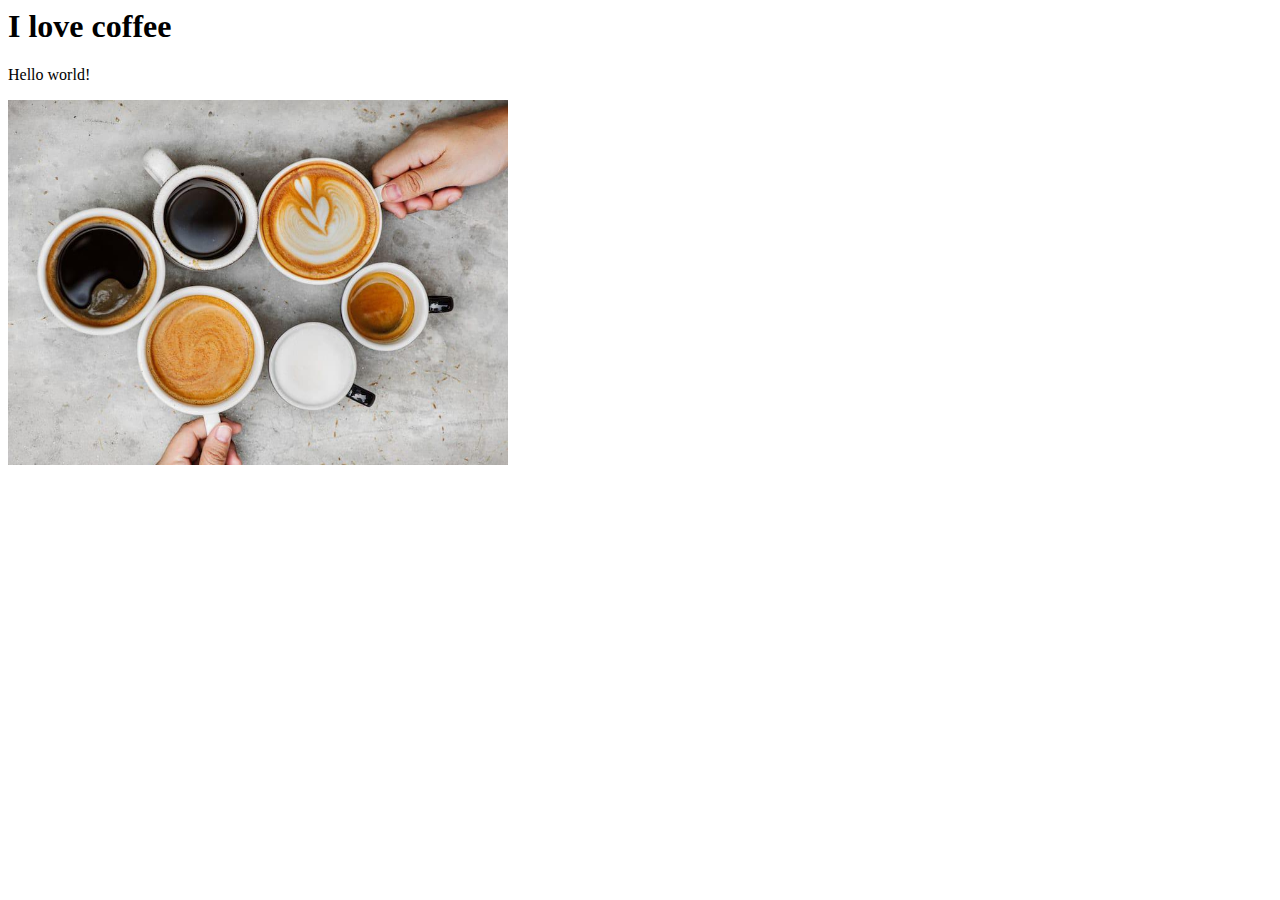
<file: index.html>
<html>
    <head>
        <title>My First Webpage</title>
    </head>
    <body>
        <h1>I love coffee</h1>
        <p>Hello world!</p>
    </body>

    <img src="coffee.png" width=500/>

    <!-- CORS demo -->
   <div id="tofetch"/>
    <script>
        var tofetch = document.getElementById("tofetch");

        fetch("https://smriti12.s3.us-east-2.amazonaws.com/extra-page.html")
        .then((response) => { 
            return response.text();
        })
        .then((html) => {
            tofetch.innerHTML = html     
        });
    </script>
</html>
</file>
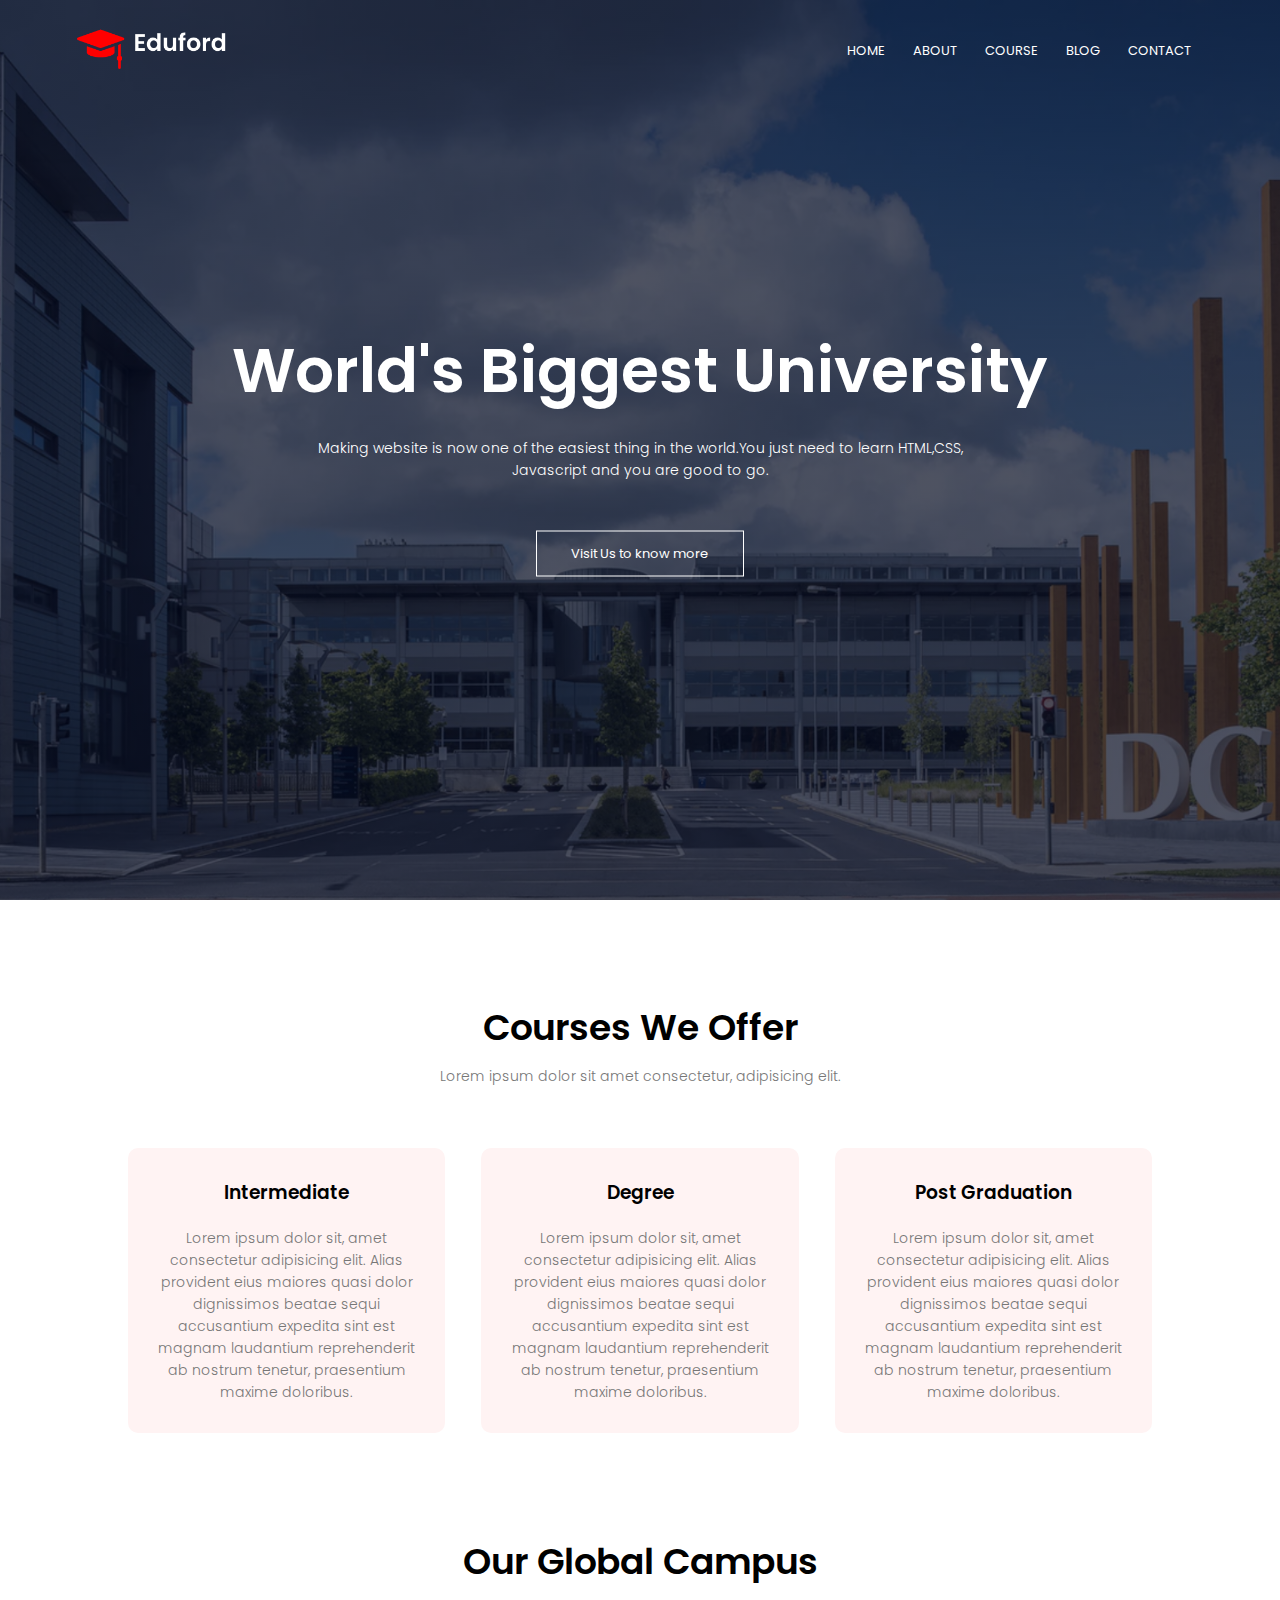
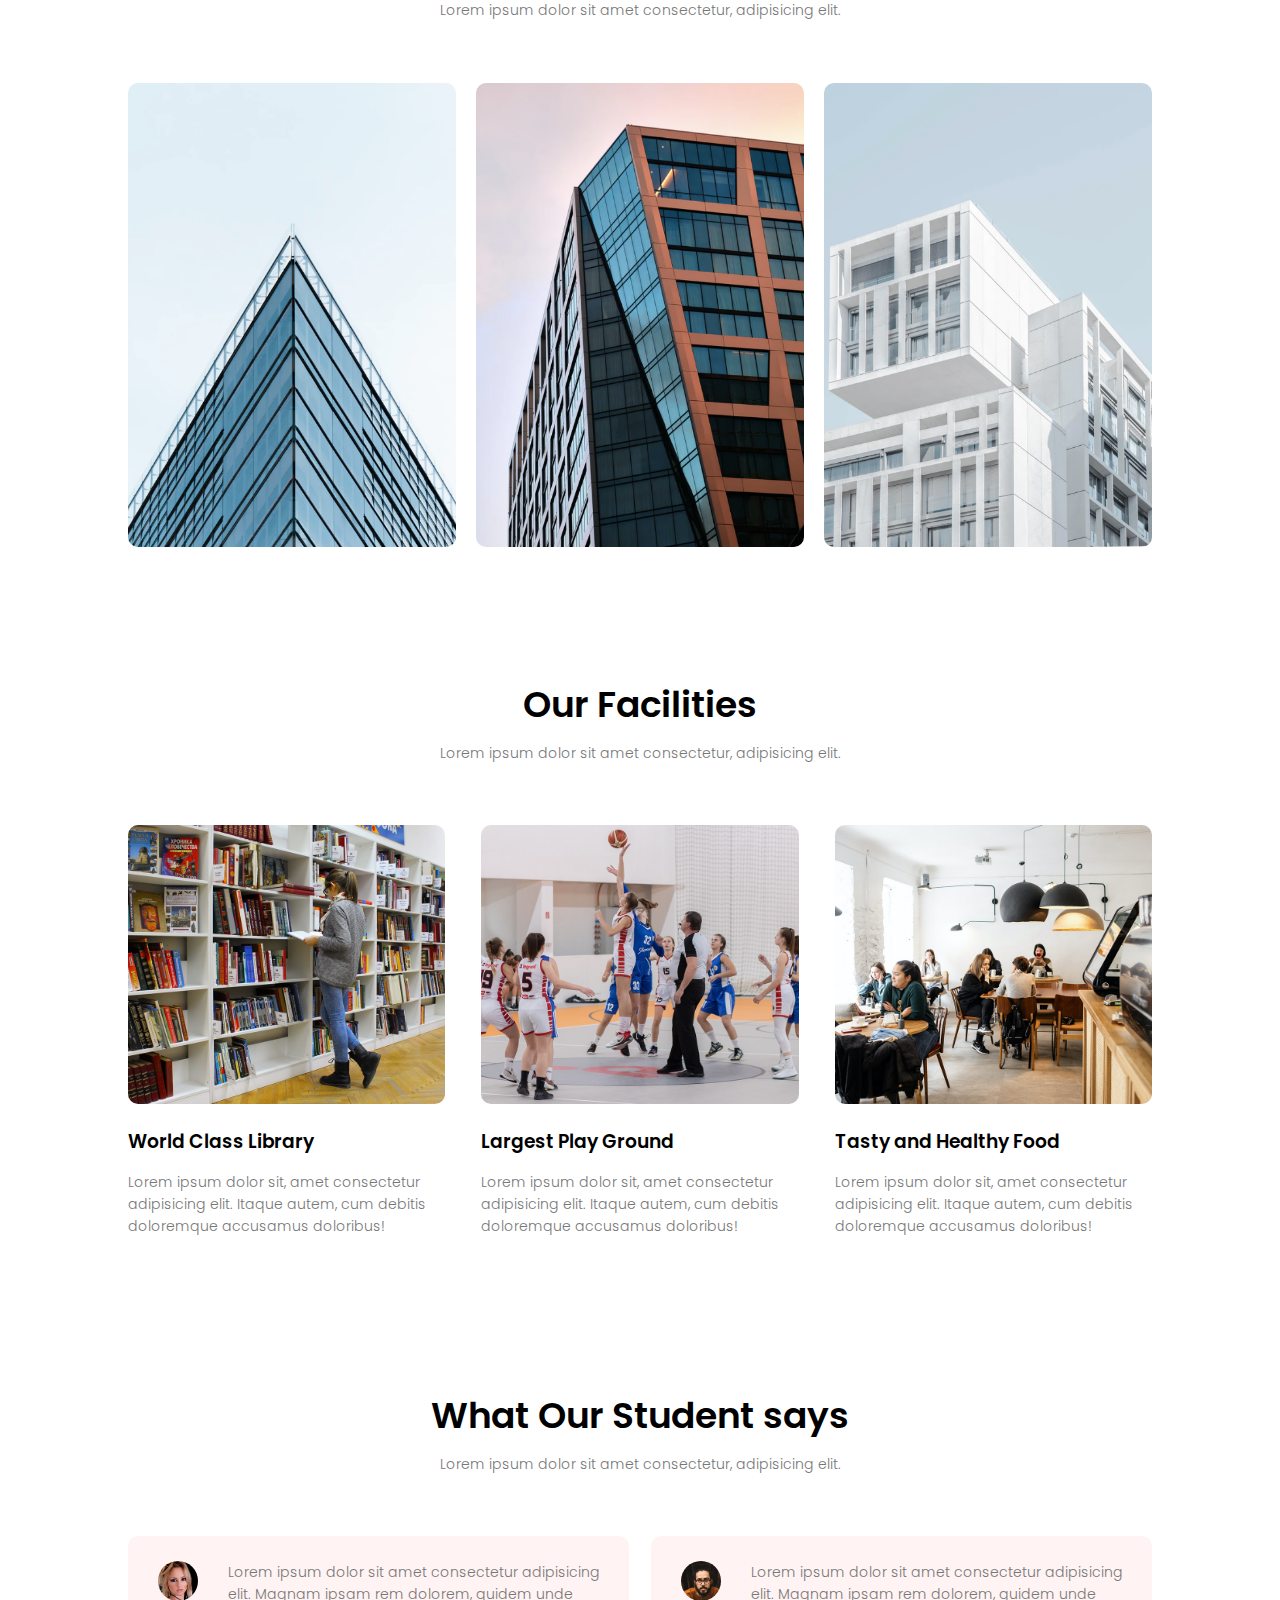
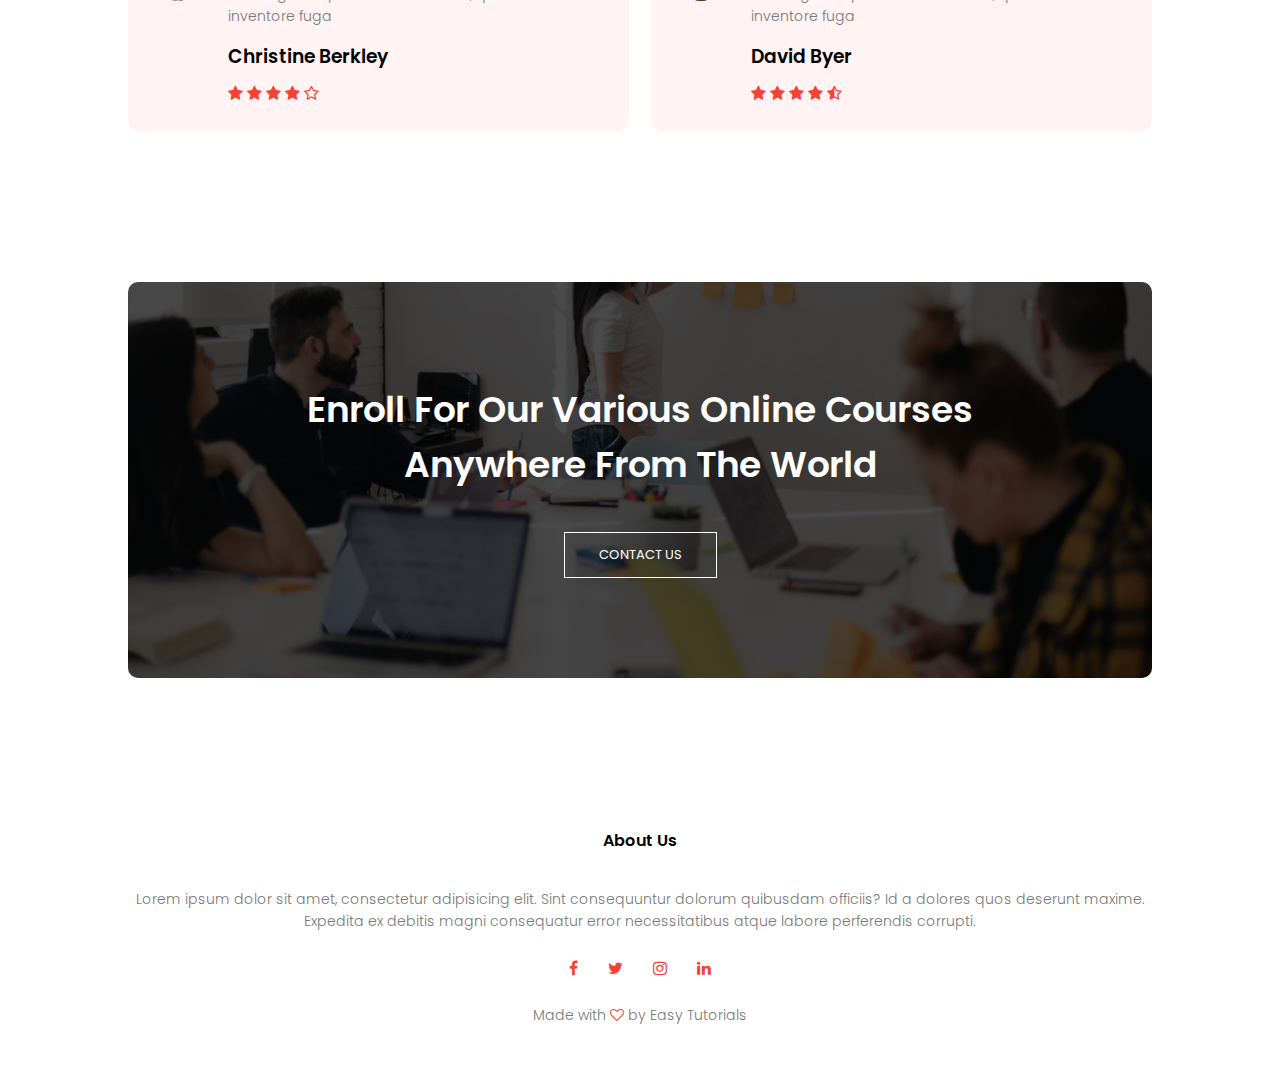
<file: Frontpage/index.html>
<!DOCTYPE html>
<html>
<head>
    <meta name="viewport" content="with=device-width, initial-scale=1.0">
    <title>Website Design</title>
    <meta name='viewport' content='width=device-width, initial-scale=1'>
    <link rel='stylesheet' href='style.css'>
    <link rel="preconnect" href="https://fonts.googleapis.com">
<link rel="preconnect" href="https://fonts.gstatic.com" crossorigin>
<link href="https://fonts.googleapis.com/css2?family=Poppins:wght@200;300;400;600;700&display=swap"
 rel="stylesheet">
 <link rel='stylesheet' href="https://stackpath.bootstrapcdn.com/font-awesome/4.7.0/css/font-awesome.min.css">
</head>
<body>

    <section class="header">

        <nav>
            <a href="index.html"><img src="images/logo.png"</a>
            <div class="nav-links" id="navLinks">
                <i class="fa fa-times"onclick="hideMenu()"></i>
                <ul>
                    <li><a href="index.html">HOME</a></li>
                    <li><a href="about.html">ABOUT</a></li>
                    <li><a href="course.html">COURSE</a></li>
                    <li><a href="blog.html">BLOG</a></li>
                    <li><a href="contact.html">CONTACT</a></li>
                </ul>
            </div>
            <i class="fa fa-bars" onclick="showMenu()"></i>
        </nav>

        <div class="text-box">
            <h1>World's Biggest University</h1>
            <p>Making website is now one of the easiest thing in the world.You just need to learn HTML,CSS,<BR>Javascript and you are good to go.</p>
        <a href=""class="hero-btn">Visit Us to know more</a>
        </div>

    </section>
  
    <!-- Course -->

    <section class="course">
        <h1>Courses We Offer</h1>
        <p>Lorem ipsum dolor sit amet consectetur, adipisicing elit.</p>

    <div class="row">

        <div class="course-col">
        <h3>Intermediate</h3> 
        <p>Lorem ipsum dolor sit, amet consectetur adipisicing elit. Alias provident eius maiores quasi dolor dignissimos beatae sequi accusantium expedita sint est magnam laudantium reprehenderit ab nostrum tenetur, praesentium maxime doloribus.</p>
        </div>

        <div class="course-col">
        <h3>Degree</h3> 
        <p>Lorem ipsum dolor sit, amet consectetur adipisicing elit. Alias provident eius maiores quasi dolor dignissimos beatae sequi accusantium expedita sint est magnam laudantium reprehenderit ab nostrum tenetur, praesentium maxime doloribus.</p>
        </div>

        <div class="course-col">
        <h3>Post Graduation</h3> 
        <p>Lorem ipsum dolor sit, amet consectetur adipisicing elit. Alias provident eius maiores quasi dolor dignissimos beatae sequi accusantium expedita sint est magnam laudantium reprehenderit ab nostrum tenetur, praesentium maxime doloribus.</p>
        </div>
    </div>

    </section>
<!-- campus -->
    <section class="campus">
        <h1>Our Global Campus</h1>
        <p>Lorem ipsum dolor sit amet consectetur, adipisicing elit.</p>
        
        <div class="row">

            <div class="campus-col">
            <img src="images/london.png">
            <div class="layer">
            <h3>LONDON</h3>
            </div>
            </div>

            <div class="campus-col">
            <img src="images/newyork.png">
            <div class="layer">
            <h3>NEW YORK</h3>
            </div>
            </div>

            <div class="campus-col">
            <img src="images/washington.png">
            <div class="layer">
            <h3>WASHINGTON</h3>
            </div>
            </div>
        </div>

    </section>

<!-- Facilities -->
    <section class="facilities">
        <h1>Our Facilities</h1>
        <p>Lorem ipsum dolor sit amet consectetur, adipisicing elit.</p>

        <div class="row">

            <div class="facilities-col">
            <img src="images/library.png">
            <h3>World Class Library</h3>
            <p>Lorem ipsum dolor sit, amet consectetur adipisicing elit. Itaque autem, cum debitis doloremque accusamus doloribus! </p>
            </div>

            <div class="facilities-col">
            <img src="images/basketball.png">
            <h3>Largest Play Ground</h3>
            <p>Lorem ipsum dolor sit, amet consectetur adipisicing elit. Itaque autem, cum debitis doloremque accusamus doloribus!</p>
            </div>

            <div class="facilities-col">
            <img src="images/cafeteria.png">
            <h3>Tasty and Healthy Food</h3>
            <p>Lorem ipsum dolor sit, amet consectetur adipisicing elit. Itaque autem, cum debitis doloremque accusamus doloribus!</p>
            </div>

        </div>

    </section>
<!-- Testimonials -->
    <section class="testimonials">
        <h1>What Our Student says</h1>
        <p>Lorem ipsum dolor sit amet consectetur, adipisicing elit.</p>  
        
        <div class="row">
            <div class="testimonial-col">
                <img src="images/user1.jpg">
                <div>
                    <p>Lorem ipsum dolor sit amet consectetur adipisicing elit. Magnam ipsam rem dolorem, quidem unde inventore fuga</p>
                <h3>Christine Berkley</h3>
                <i class="fa fa-star"></i>
                <i class="fa fa-star"></i>
                <i class="fa fa-star"></i>
                <i class="fa fa-star"></i>
                <i class="fa fa-star-o"></i>
                
                </div>
            </div>

            <div class="testimonial-col">
                <img src="images/user2.jpg">
                <div>
                    <p>Lorem ipsum dolor sit amet consectetur adipisicing elit. Magnam ipsam rem dolorem, quidem unde inventore fuga</p>
                <h3>David Byer</h3>
                <i class="fa fa-star"></i>
                <i class="fa fa-star"></i>
                <i class="fa fa-star"></i>
                <i class="fa fa-star"></i>
                <i class="fa fa-star-half-o"></i>
                </div>
            </div>

        </div>

    </section>

<!-- Call To Action     -->
    <section class="cta">
        <h1>Enroll For Our Various Online Courses <br>Anywhere From The World</h1>
        <a href=""class="hero-btn">CONTACT US</a>
    </section>

<!-- Footer     -->
<section class="footer">
    <h4>About Us</h4>
    <p>Lorem ipsum dolor sit amet, consectetur adipisicing elit. Sint consequuntur dolorum quibusdam officiis? Id a dolores quos deserunt maxime.<br> Expedita ex debitis magni consequatur error necessitatibus atque labore perferendis corrupti.</p>
    
    <div class="icons">
        <i class="fa fa-facebook"></i>
        <i class="fa fa-twitter"></i>
        <i class="fa fa-instagram"></i>
        <i class="fa fa-linkedin"></i>
    </div>
    <p>Made with  <i class="fa fa-heart-o"></i> by Easy Tutorials</p>
</section>
<!-- Javascript for Togglemenu -->

    <script>
        var navLinks=document.getElementById("navLinks");
        function showMenu(){
            navLinks.style.right="0";
        }

        function hideMenu(){
            navLinks.style.right="-200px";
        }
    </script>

</body>
</html>
</file>
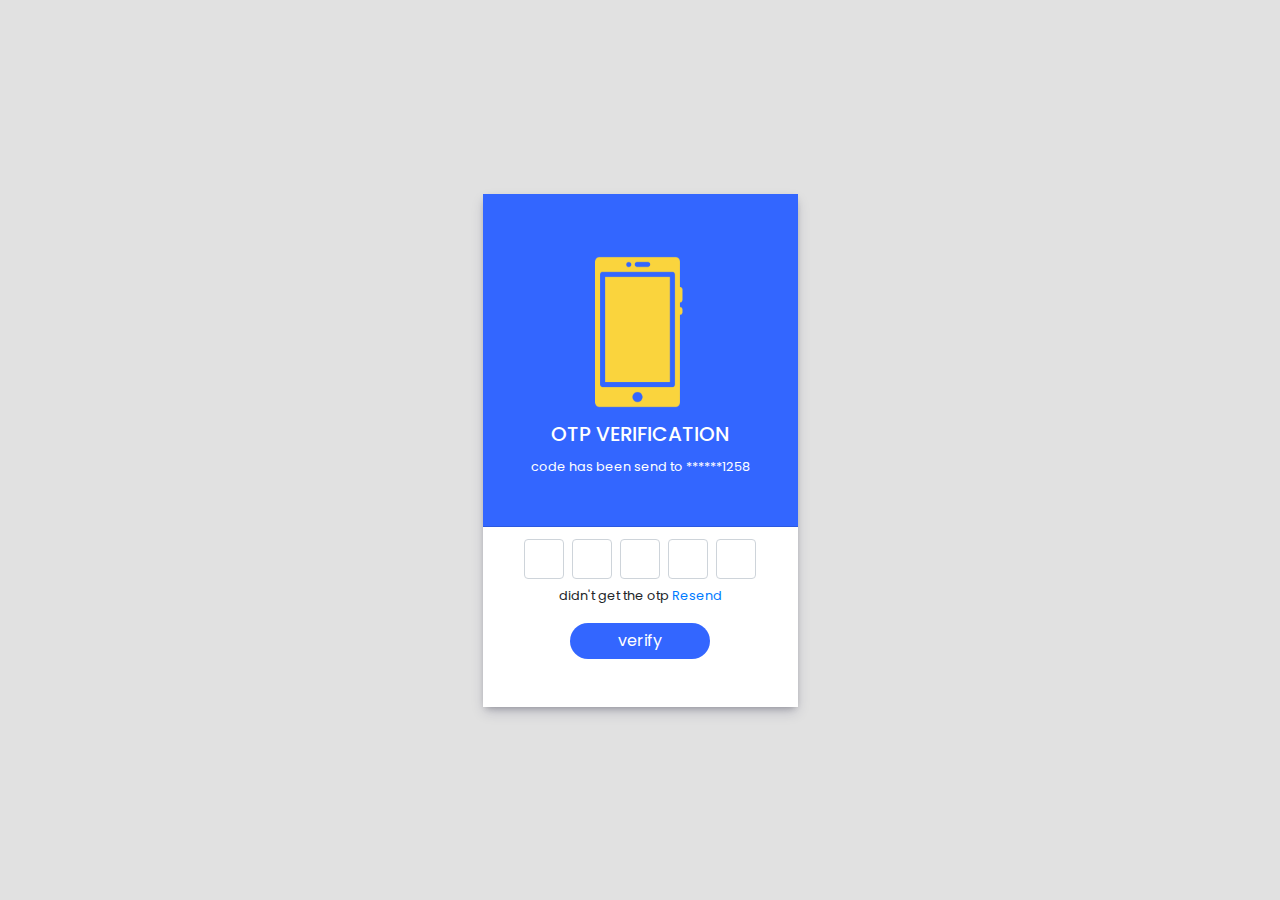
<file: OTP-Verification-Card-Design-main/OTP-Verification-Card-Design-main/index.html>
<!DOCTYPE html>
<html>
<head>
	<title>OTP Verification Card Design | Rustcode</title>
  <link rel="stylesheet" type="text/css" href="style.css">
  <link rel="stylesheet" href="https://stackpath.bootstrapcdn.com/bootstrap/4.1.3/css/bootstrap.min.css">

</head>

<body>

<div class="container d-flex justify-content-center align-items-center">

 <div class="card text-center">

	<div class="card-header p-5">
		<img src="mobile.png">
		<h5 class="mb-2">OTP VERIFICATION</h5>
		<div>
			<small>code has been send to ******1258</small>
		</div>
	</div>

	<div class="input-container d-flex flex-row justify-content-center mt-2">

		<input type="text" class="m-1 text-center form-control rounded" id="txt1"
			   onkeyup="move(event,'','txt1','txt2')" maxlength="1">

		<input type="text" class="m-1 text-center form-control rounded" id="txt2"
			   onkeyup="move(event,'txt1','txt2','txt3')" maxlength="1">

		<input type="text" class="m-1 text-center form-control rounded" id="txt3"
			   onkeyup="move(event,'txt2','txt3','txt4')" maxlength="1">

		<input type="text" class="m-1 text-center form-control rounded" id="txt4"
			   onkeyup="move(event,'txt3','txt4','txt5')" maxlength="1">

		<input type="text" class="m-1 text-center form-control rounded" id="txt5"
			   onkeyup="move(event,'txt4','txt5','')" maxlength="1">
	</div>

 <div>
 	<small>
 		didn't get the otp
		<a href="#" class="text-decoration-none">Resend</a>
 	</small>
 </div>

 <div class="mt-3 mb-5">
 	<button class="btn btn-success px-4 verify-btn">verify</button>
 </div>

 </div>

</div>

<script>
	function move(e, p, c, n){
	var length=document.getElementById(c).value.length;
	var maxlength = document.getElementById(c).getAttribute("maxlength");
	if(length == maxlength){
	if(n !== ""){
	document.getElementById(n).focus();
	}
	}
	if(e.key === "Backspace"){
	if(p !== ""){
	document.getElementById(p).focus();
	}
	}
	}
</script>
</body>
</html>
</file>
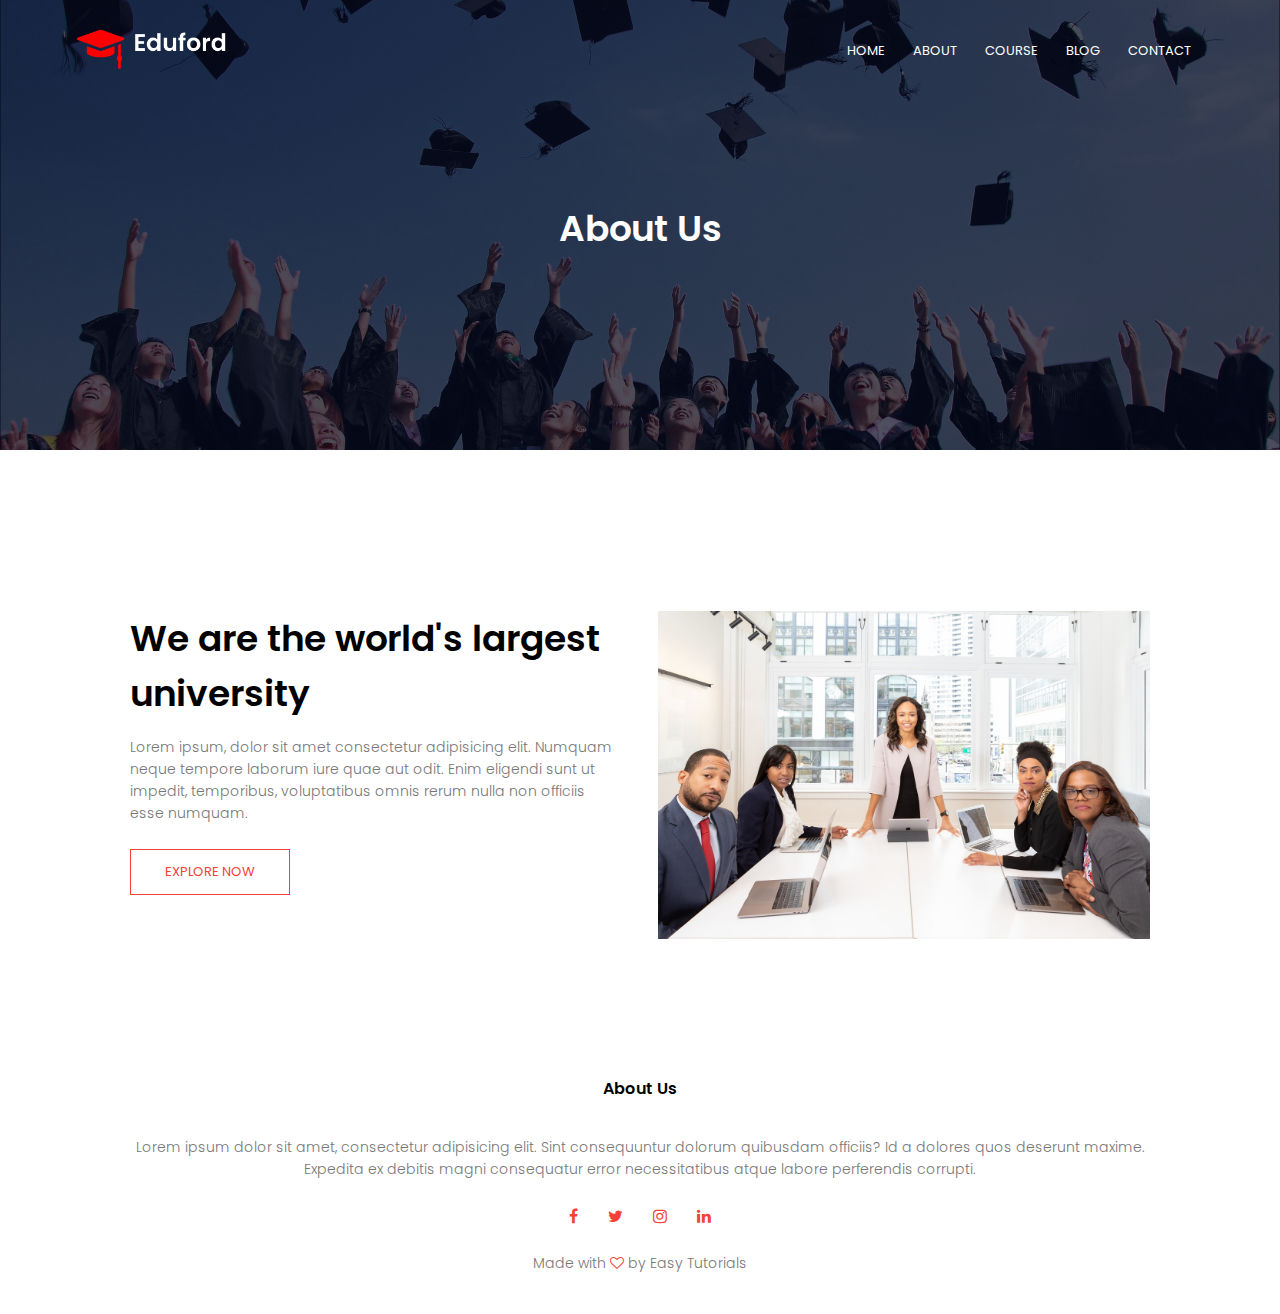
<file: Frontpage/about.html>
<!DOCTYPE html>
<html>
<head>
    <meta name="viewport" content="with=device-width, initial-scale=1.0">
    <title>Website Design</title>
    <meta name='viewport' content='width=device-width, initial-scale=1'>
    <link rel='stylesheet' href='style.css'>
    <link rel="preconnect" href="https://fonts.googleapis.com">
<link rel="preconnect" href="https://fonts.gstatic.com" crossorigin>
<link href="https://fonts.googleapis.com/css2?family=Poppins:wght@200;300;400;600;700&display=swap"
 rel="stylesheet">
 <link rel='stylesheet' href="https://stackpath.bootstrapcdn.com/font-awesome/4.7.0/css/font-awesome.min.css">
</head>
<body>

    <section class="sub-header">

        <nav>
            <a href="index.html"><img src="images/logo.png"</a>
            <div class="nav-links" id="navLinks">
            <i class="fa fa-times"onclick="hideMenu()"></i>
            <ul>
                <li><a href="index.html">HOME</a></li>
                <li><a href="about.html">ABOUT</a></li>
                <li><a href="course.html">COURSE</a></li>
                <li><a href="blog.html">BLOG</a></li>
                <li><a href="contact.html">CONTACT</a></li>
            </ul>
            </div>
            <i class="fa fa-bars" onclick="showMenu()"></i>
        </nav>

     <h1>About Us</h1>

    </section>
<!-- about us content   -->
    <section class="about-us">

        <div class="row">

        <div class="about-col">
            <h1>We are the world's largest university</h1>
            <p>Lorem ipsum, dolor sit amet consectetur adipisicing elit. Numquam neque tempore laborum iure quae aut odit. Enim eligendi sunt ut impedit, temporibus, voluptatibus omnis rerum nulla non officiis esse numquam.</p>
            <a href="" class="hero-btn red-btn">EXPLORE NOW</a>
        </div>

        <div class="about-col">
            <img src="images/about.jpg">
        </div>
    </div>
    </section>
    



<!-- Footer     -->
<section class="footer">
    <h4>About Us</h4>
    <p>Lorem ipsum dolor sit amet, consectetur adipisicing elit. Sint consequuntur dolorum quibusdam officiis? Id a dolores quos deserunt maxime.<br> Expedita ex debitis magni consequatur error necessitatibus atque labore perferendis corrupti.</p>
    
    <div class="icons">
    <i class="fa fa-facebook"></i>
    <i class="fa fa-twitter"></i>
    <i class="fa fa-instagram"></i>
    <i class="fa fa-linkedin"></i>
    </div>
    <p>Made with  <i class="fa fa-heart-o"></i> by Easy Tutorials</p>
</section>
<!-- Javascript for Togglemenu -->

    <script>
        var navLinks=document.getElementById("navLinks");
        function showMenu(){
            navLinks.style.right="0";
        }

        function hideMenu(){
            navLinks.style.right="-200px";
        }
    </script>

</body>
</html>
</file>
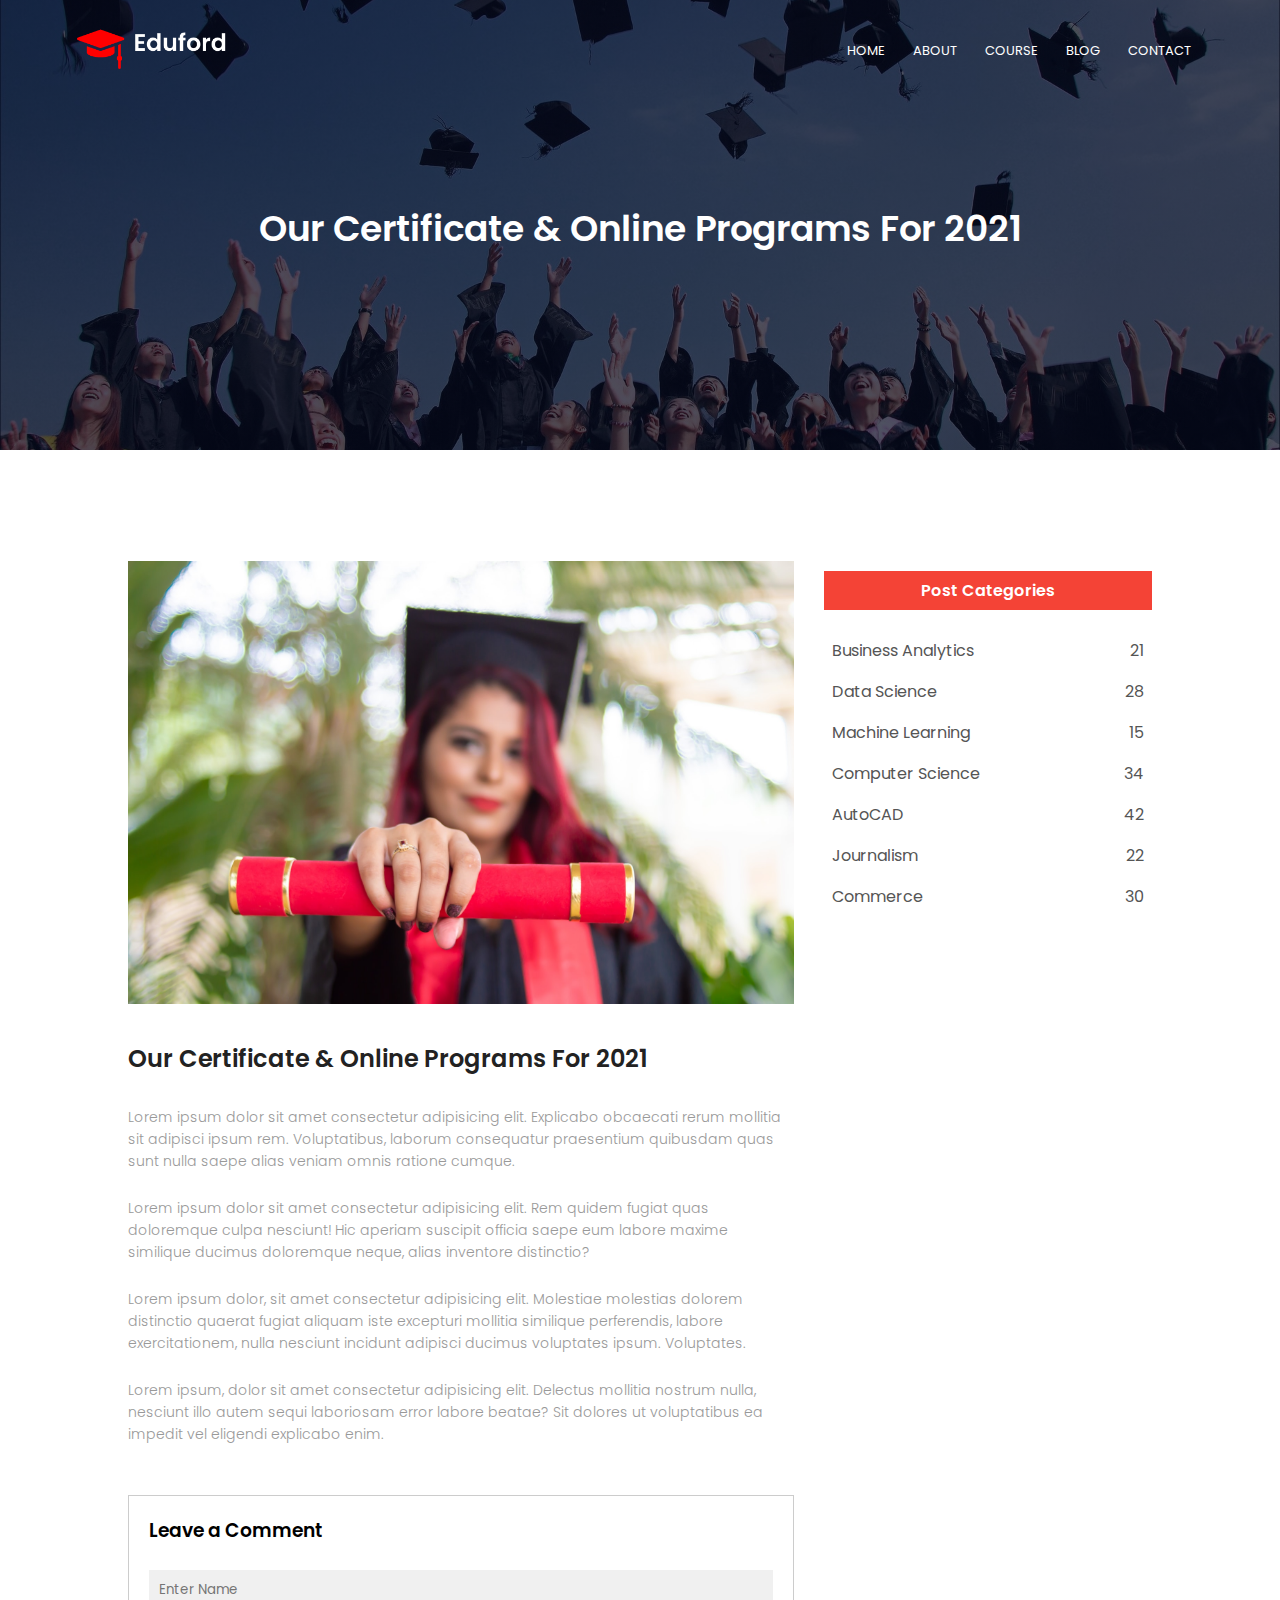
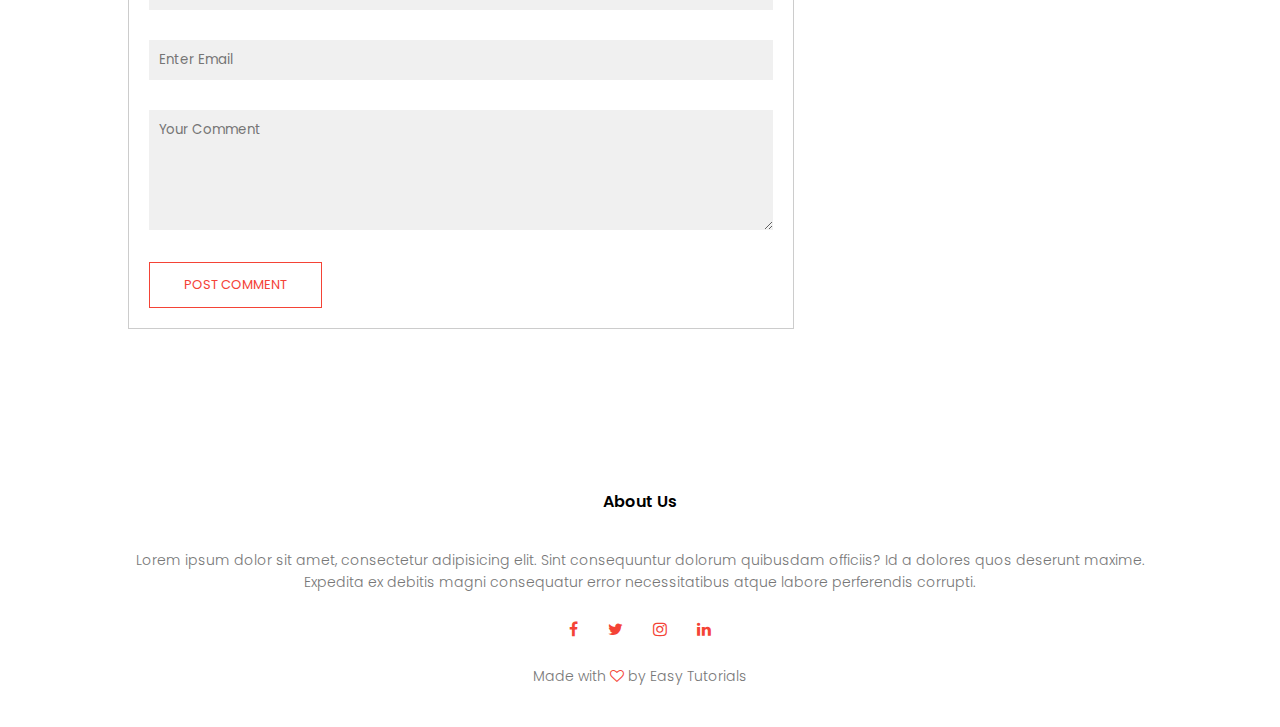
<file: Frontpage/blog.html>
<!DOCTYPE html>
<html>
<head>
    <meta name="viewport" content="with=device-width, initial-scale=1.0">
    <title>Website Design</title>
    <meta name='viewport' content='width=device-width, initial-scale=1'>
    <link rel='stylesheet' href='style.css'>
    <link rel="preconnect" href="https://fonts.googleapis.com">
<link rel="preconnect" href="https://fonts.gstatic.com" crossorigin>
<link href="https://fonts.googleapis.com/css2?family=Poppins:wght@200;300;400;600;700&display=swap"
 rel="stylesheet">
 <link rel='stylesheet' href="https://stackpath.bootstrapcdn.com/font-awesome/4.7.0/css/font-awesome.min.css">
</head>
<body>

    <section class="sub-header">

        <nav>
            <a href="index.html"><img src="images/logo.png"</a>
            <div class="nav-links" id="navLinks">
            <i class="fa fa-times"onclick="hideMenu()"></i>
            <ul>
                <li><a href="index.html">HOME</a></li>
                <li><a href="about.html">ABOUT</a></li>
                <li><a href="course.html">COURSE</a></li>
                <li><a href="blog.html">BLOG</a></li>
                <li><a href="contact.html">CONTACT</a></li>
            </ul>
            </div>
            <i class="fa fa-bars" onclick="showMenu()"></i>
        </nav>

     <h1>Our Certificate & Online Programs For 2021</h1>

    </section>

<!-- blog page content -->

<section class="blog-content">
    <div class="row">
        <div class="blog-left">
            <img src="images/certificate.jpg">
            <h2>Our Certificate & Online Programs For 2021</h2>
            <p>Lorem ipsum dolor sit amet consectetur adipisicing elit. Explicabo obcaecati rerum mollitia sit adipisci ipsum rem. Voluptatibus, laborum consequatur praesentium quibusdam quas sunt nulla saepe alias veniam omnis ratione cumque.</p>
            
            <br>
            <p>Lorem ipsum dolor sit amet consectetur adipisicing elit. Rem quidem fugiat quas doloremque culpa nesciunt! Hic aperiam suscipit officia saepe eum labore maxime similique ducimus doloremque neque, alias inventore distinctio?</p>
            <br>
            <p>Lorem ipsum dolor, sit amet consectetur adipisicing elit. Molestiae molestias dolorem distinctio quaerat fugiat aliquam iste excepturi mollitia similique perferendis, labore exercitationem, nulla nesciunt incidunt adipisci ducimus voluptates ipsum. Voluptates.</p>
            <br>
            <p>Lorem ipsum, dolor sit amet consectetur adipisicing elit. Delectus mollitia nostrum nulla, nesciunt illo autem sequi laboriosam error labore beatae? Sit dolores ut voluptatibus ea impedit vel eligendi explicabo enim.</p>
        
            <div class="comment-box">
                <h3>Leave a Comment</h3>
                <form class="comment-form">
                    <input type="text" placeholder="Enter Name">
                    <input type="text" placeholder="Enter Email">  
                    <textarea rows="5" placeholder="Your Comment"></textarea>
                    <button type="submit" class="hero-btn red-btn">POST COMMENT</button>
                </form>
            </div>
        
        
        </div>
        
            <div class="blog-right">
                <h3>Post Categories</h3>
                <div>
                    <span>Business Analytics</span>
                    <span>21</span>
                </div>

                <div>
                    <span>Data Science</span>
                    <span>28</span>
                </div>

                <div>
                    <span>Machine Learning</span>
                    <span>15</span>
                </div>

                <div>
                    <span>Computer Science</span>
                    <span>34</span>
                </div>

                <div>
                    <span>AutoCAD</span>
                    <span>42</span>
                </div>

                <div>
                    <span>Journalism</span>
                    <span>22</span>
                </div>

                <div>
                    <span>Commerce</span>
                    <span>30</span>
                </div>
            </div>
        </div>
    
</section>
<!-- Footer     -->
<section class="footer">
    <h4>About Us</h4>
    <p>Lorem ipsum dolor sit amet, consectetur adipisicing elit. Sint consequuntur dolorum quibusdam officiis? Id a dolores quos deserunt maxime.<br> Expedita ex debitis magni consequatur error necessitatibus atque labore perferendis corrupti.</p>
    
    <div class="icons">
    <i class="fa fa-facebook"></i>
    <i class="fa fa-twitter"></i>
    <i class="fa fa-instagram"></i>
    <i class="fa fa-linkedin"></i>
    </div>
    <p>Made with  <i class="fa fa-heart-o"></i> by Easy Tutorials</p>
</section>
<!-- Javascript for Togglemenu -->

    <script>
        var navLinks=document.getElementById("navLinks");
        function showMenu(){
            navLinks.style.right="0";
        }

        function hideMenu(){
            navLinks.style.right="-200px";
        }
    </script>

</body>
</html>
</file>
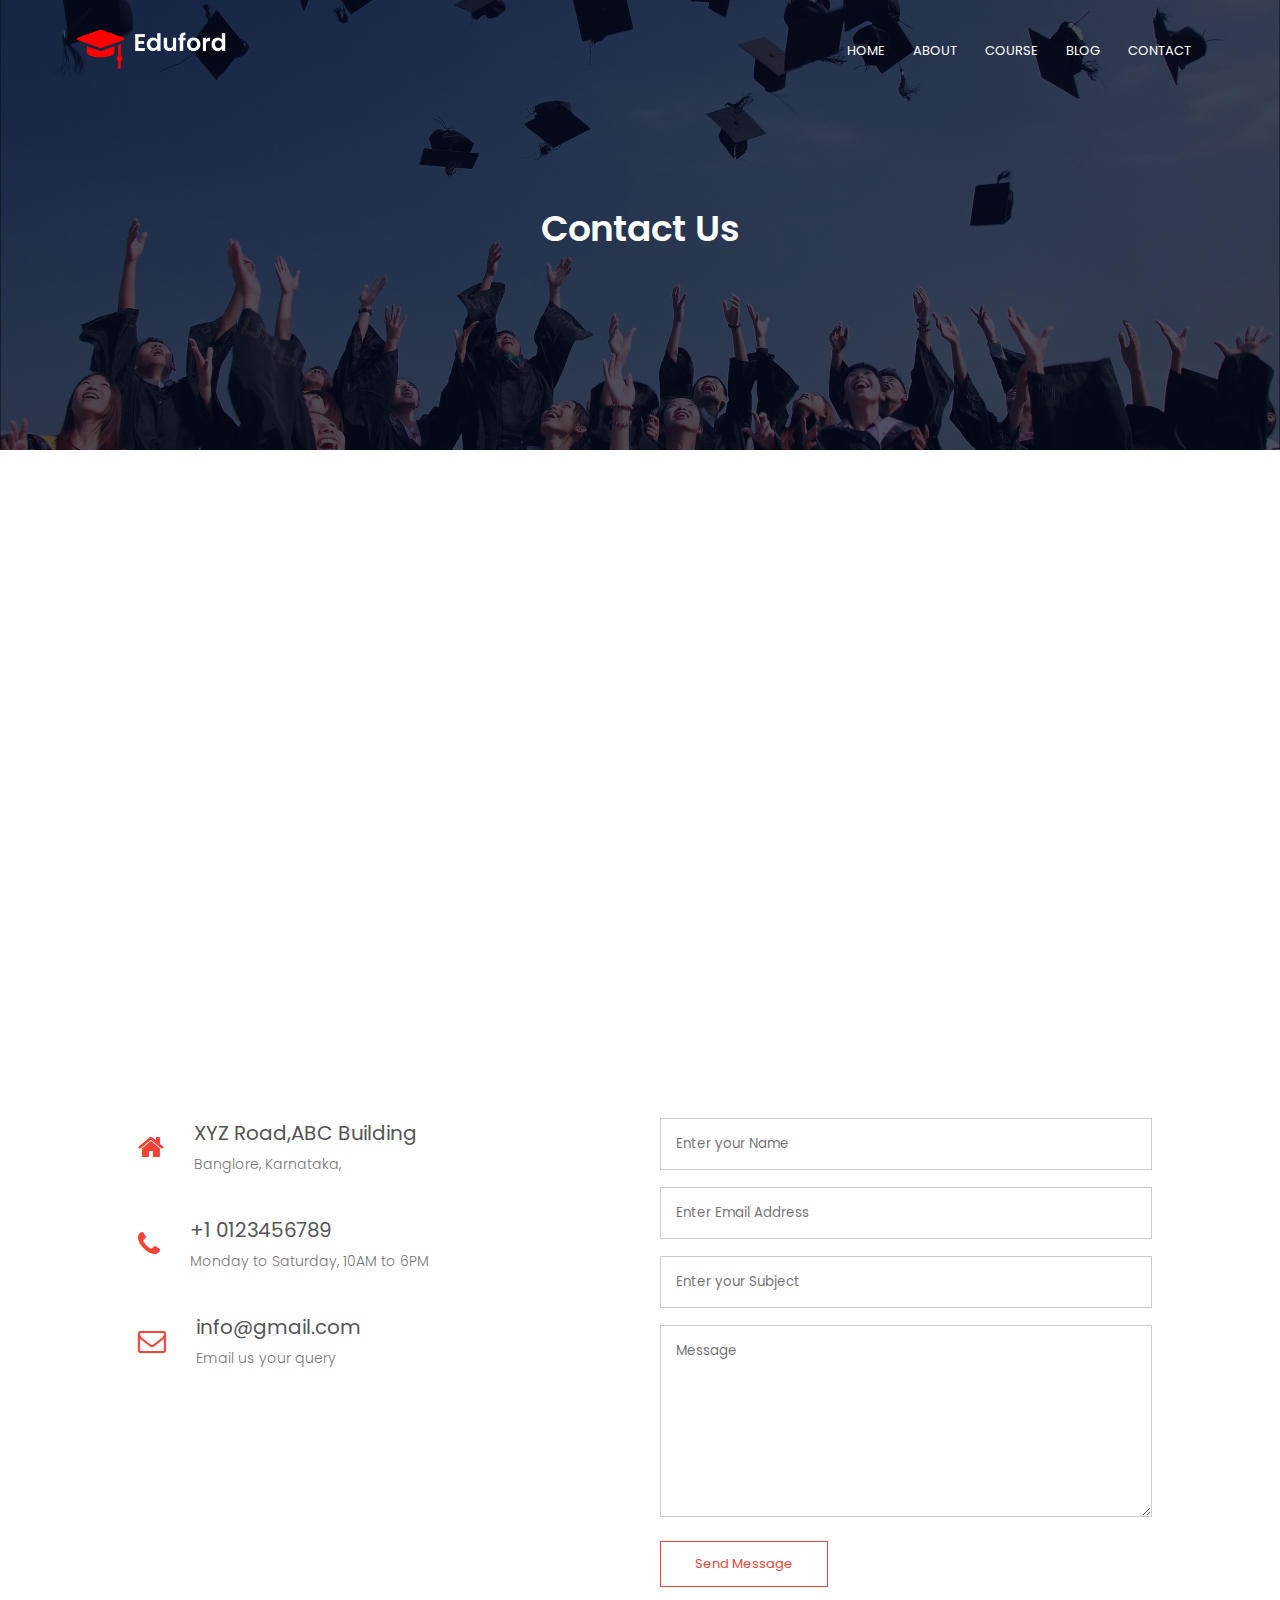
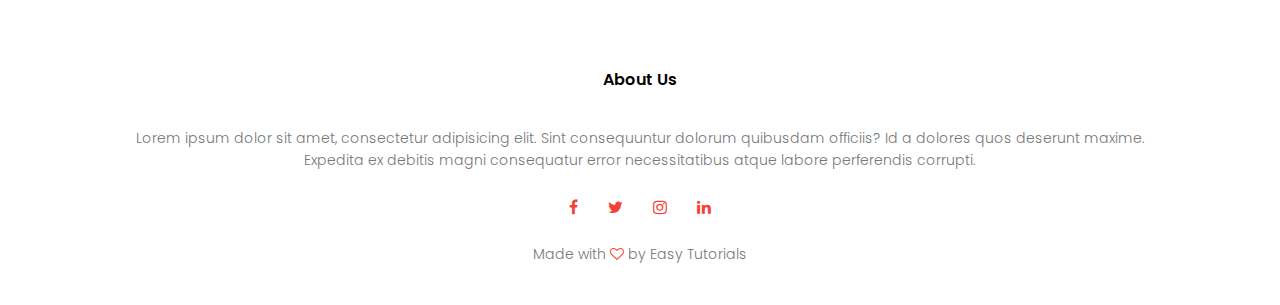
<file: Frontpage/contact.html>
<!DOCTYPE html>
<html>
<head>
    <meta name="viewport" content="with=device-width, initial-scale=1.0">
    <title>Website Design</title>
    <meta name='viewport' content='width=device-width, initial-scale=1'>
    <link rel='stylesheet' href='style.css'>
    <link rel="preconnect" href="https://fonts.googleapis.com">
<link rel="preconnect" href="https://fonts.gstatic.com" crossorigin>
<link href="https://fonts.googleapis.com/css2?family=Poppins:wght@200;300;400;600;700&display=swap"
 rel="stylesheet">
 <link rel='stylesheet' href="https://stackpath.bootstrapcdn.com/font-awesome/4.7.0/css/font-awesome.min.css">
</head>
<body>

    <section class="sub-header">

        <nav>
            <a href="index.html"><img src="images/logo.png"</a>
            <div class="nav-links" id="navLinks">
            <i class="fa fa-times"onclick="hideMenu()"></i>
            <ul>
                <li><a href="index.html">HOME</a></li>
                <li><a href="about.html">ABOUT</a></li>
                <li><a href="course.html">COURSE</a></li>
                <li><a href="blog.html">BLOG</a></li>
                <li><a href="contact.html">CONTACT</a></li>
            </ul>
            </div>
            <i class="fa fa-bars" onclick="showMenu()"></i>
        </nav>

     <h1>Contact Us</h1>

    </section>
<!-- contact us content   -->
    
<section class="location">
    <iframe src="https://www.google.com/maps/embed?pb=!1m18!1m12!1m3!1d3742731.77755678!2d83.39102613797296!3d23.63975913751984!2m3!1f0!2f0!3f0!3m2!1i1024!2i768!4f13.1!3m3!1m2!1s0x398b2386df480857%3A0x62c5b809eee29004!2sJharkhand!5e0!3m2!1sen!2sin!4v1646462911052!5m2!1sen!2sin" width="600" height="450" style="border:0;" allowfullscreen="" loading="lazy"></iframe>
</section>
    
<section class="contact-us">
    <div class="row">
        <div class="contact-col">
            <div>
                <i class="fa fa-home"></i>  
                <span>
                    <h5>XYZ Road,ABC Building</h5>
                    <p>Banglore, Karnataka, </p>
                </span>
            </div>

            <div>
                <i class="fa fa-phone"></i>  
                <span>
                    <h5>+1 0123456789</h5>
                    <p>Monday to Saturday, 10AM to 6PM</p>
                </span>
            </div>

            <div>
                <i class="fa fa-envelope-o"></i>  
                <span>
                    <h5>info@gmail.com</h5>
                    <p>Email us your query</p>
                </span>
            </div>
        </div>

        <div class="contact-col">
            <form action="form-handler.php" method="post">
                <input type="text" name="name" placeholder="Enter your Name" required>
                <input type="email"  name="email"placeholder="Enter Email Address" required>
                <input type="text"  name="subject"placeholder="Enter your Subject" required>
                <textarea rows="8"  name="message"placeholder="Message" required></textarea>
                <button type="submit" class="hero-btn red-btn">Send Message</button>
            </form>
        </div>
    </div>
</section>


<!-- Footer     -->
<section class="footer">
    <h4>About Us</h4>
    <p>Lorem ipsum dolor sit amet, consectetur adipisicing elit. Sint consequuntur dolorum quibusdam officiis? Id a dolores quos deserunt maxime.<br> Expedita ex debitis magni consequatur error necessitatibus atque labore perferendis corrupti.</p>
    
    <div class="icons">
    <i class="fa fa-facebook"></i>
    <i class="fa fa-twitter"></i>
    <i class="fa fa-instagram"></i>
    <i class="fa fa-linkedin"></i>
    </div>
    <p>Made with  <i class="fa fa-heart-o"></i> by Easy Tutorials</p>
</section>
<!-- Javascript for Togglemenu -->

    <script>
        var navLinks=document.getElementById("navLinks");
        function showMenu(){
            navLinks.style.right="0";
        }

        function hideMenu(){
            navLinks.style.right="-200px";
        }
    </script>

</body>
</html>
</file>
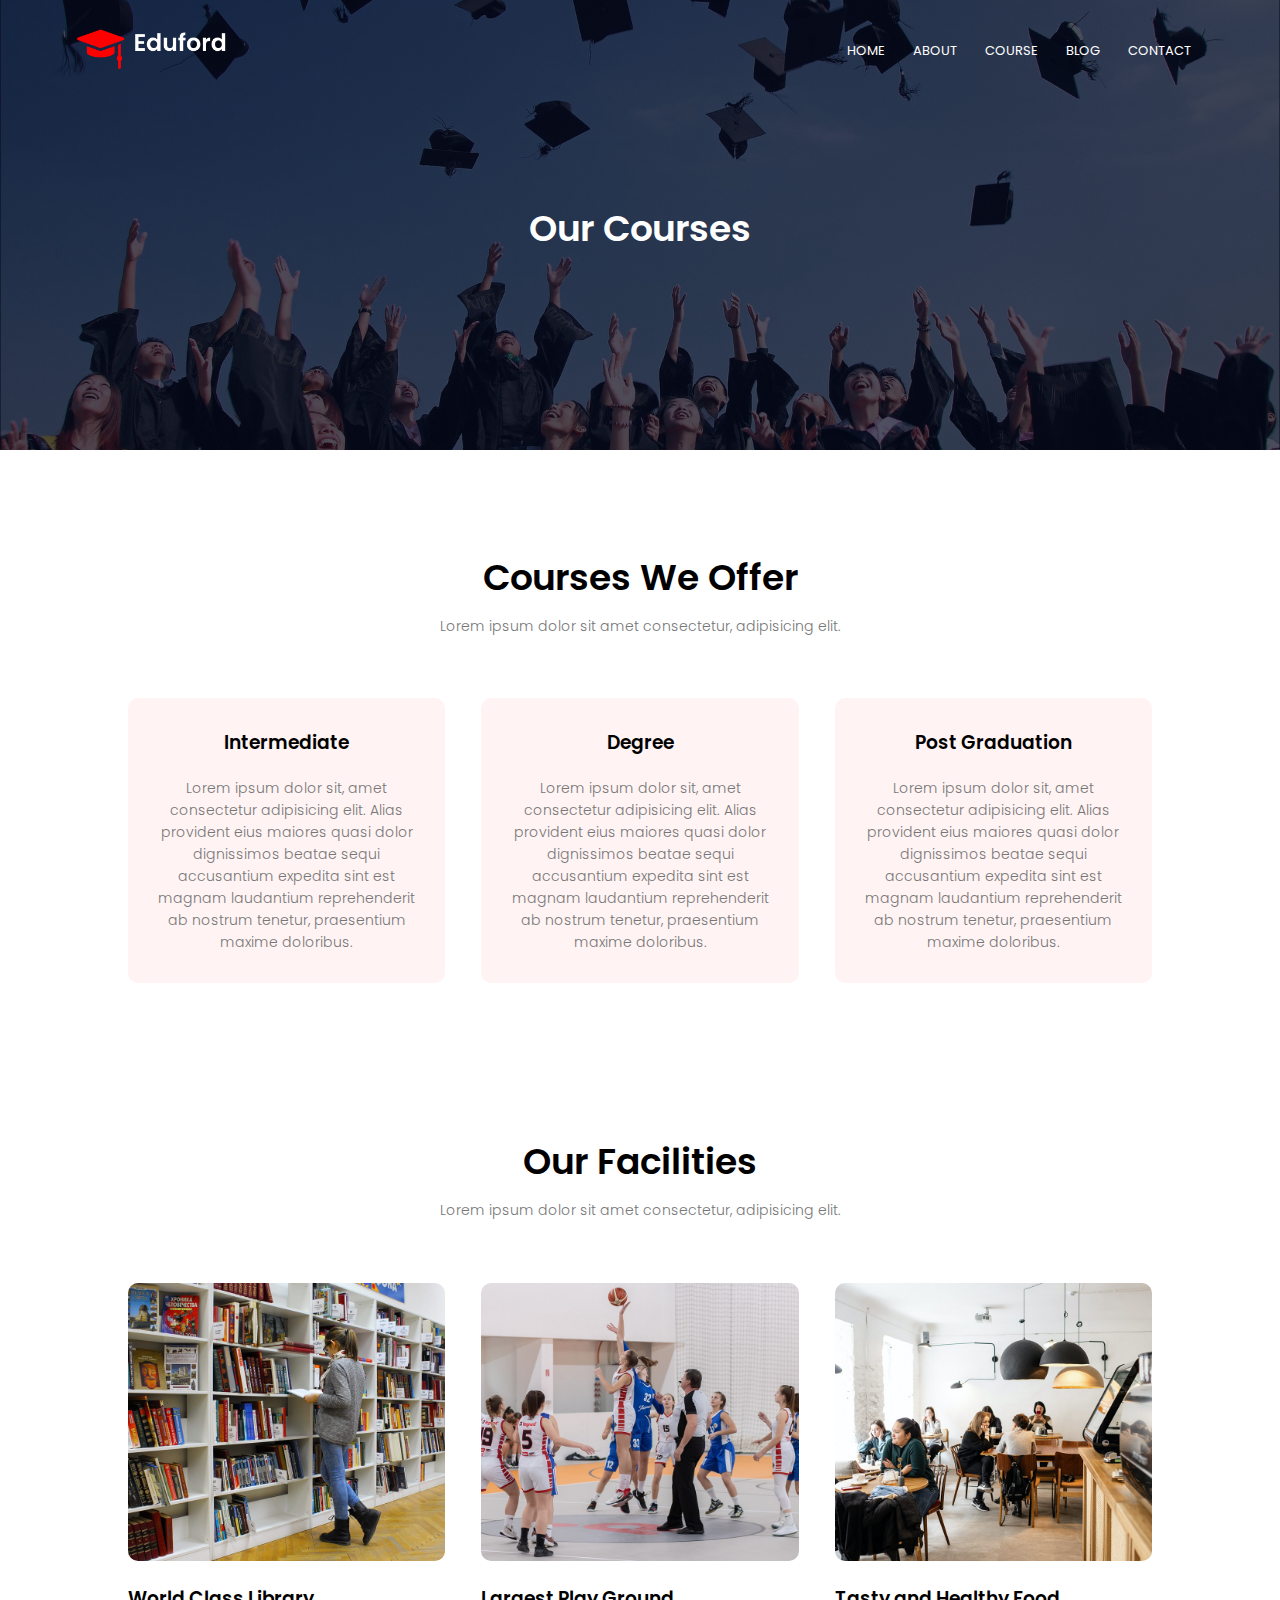
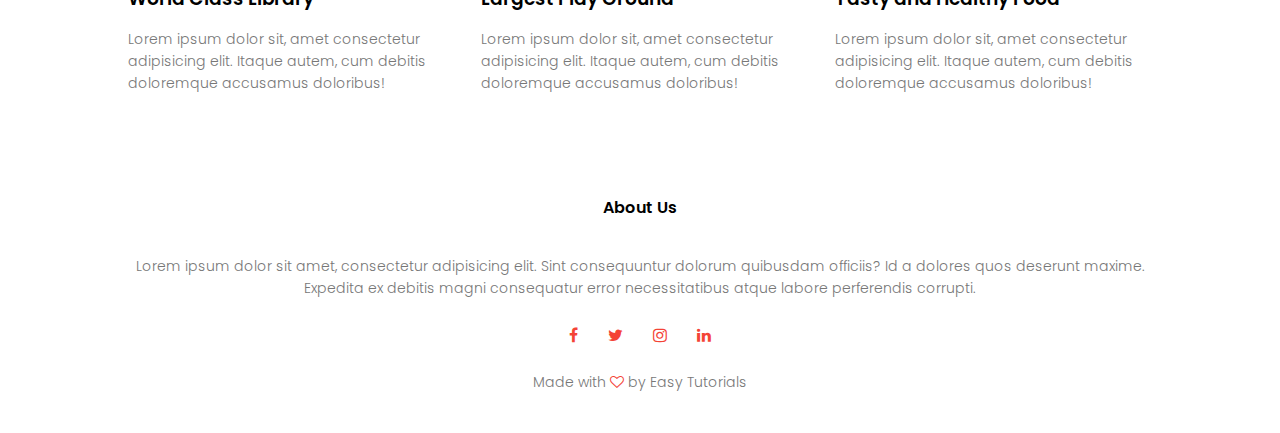
<file: Frontpage/course.html>
<!DOCTYPE html>
<html>
<head>
    <meta name="viewport" content="with=device-width, initial-scale=1.0">
    <title>Website Design</title>
    <meta name='viewport' content='width=device-width, initial-scale=1'>
    <link rel='stylesheet' href='style.css'>
    <link rel="preconnect" href="https://fonts.googleapis.com">
<link rel="preconnect" href="https://fonts.gstatic.com" crossorigin>
<link href="https://fonts.googleapis.com/css2?family=Poppins:wght@200;300;400;600;700&display=swap"
 rel="stylesheet">
 <link rel='stylesheet' href="https://stackpath.bootstrapcdn.com/font-awesome/4.7.0/css/font-awesome.min.css">
</head>
<body>

    <section class="sub-header">

        <nav>
            <a href="index.html"><img src="images/logo.png"</a>
            <div class="nav-links" id="navLinks">
            <i class="fa fa-times"onclick="hideMenu()"></i>
            <ul>
                <li><a href="index.html">HOME</a></li>
                <li><a href="about.html">ABOUT</a></li>
                <li><a href="course.html">COURSE</a></li>
                <li><a href="blog.html">BLOG</a></li>
                <li><a href="contact.html">CONTACT</a></li>
            </ul>
            </div>
            <i class="fa fa-bars" onclick="showMenu()"></i>
        </nav>

     <h1>Our Courses</h1>

    </section>
<!-- Course   -->
   
<section class="course">
    <h1>Courses We Offer</h1>
    <p>Lorem ipsum dolor sit amet consectetur, adipisicing elit.</p>

<div class="row">

    <div class="course-col">
    <h3>Intermediate</h3> 
    <p>Lorem ipsum dolor sit, amet consectetur adipisicing elit. Alias provident eius maiores quasi dolor dignissimos beatae sequi accusantium expedita sint est magnam laudantium reprehenderit ab nostrum tenetur, praesentium maxime doloribus.</p>
    </div>

    <div class="course-col">
    <h3>Degree</h3> 
    <p>Lorem ipsum dolor sit, amet consectetur adipisicing elit. Alias provident eius maiores quasi dolor dignissimos beatae sequi accusantium expedita sint est magnam laudantium reprehenderit ab nostrum tenetur, praesentium maxime doloribus.</p>
    </div>

    <div class="course-col">
    <h3>Post Graduation</h3> 
    <p>Lorem ipsum dolor sit, amet consectetur adipisicing elit. Alias provident eius maiores quasi dolor dignissimos beatae sequi accusantium expedita sint est magnam laudantium reprehenderit ab nostrum tenetur, praesentium maxime doloribus.</p>
    </div>
</div>

</section>

<!-- Facilities -->
<section class="facilities">
    <h1>Our Facilities</h1>
    <p>Lorem ipsum dolor sit amet consectetur, adipisicing elit.</p>

    <div class="row">

        <div class="facilities-col">
        <img src="images/library.png">
        <h3>World Class Library</h3>
        <p>Lorem ipsum dolor sit, amet consectetur adipisicing elit. Itaque autem, cum debitis doloremque accusamus doloribus! </p>
        </div>

        <div class="facilities-col">
        <img src="images/basketball.png">
        <h3>Largest Play Ground</h3>
        <p>Lorem ipsum dolor sit, amet consectetur adipisicing elit. Itaque autem, cum debitis doloremque accusamus doloribus!</p>
        </div>

        <div class="facilities-col">
        <img src="images/cafeteria.png">
        <h3>Tasty and Healthy Food</h3>
        <p>Lorem ipsum dolor sit, amet consectetur adipisicing elit. Itaque autem, cum debitis doloremque accusamus doloribus!</p>
        </div>

    </div>

</section>

<!-- Footer     -->
<section class="footer">
    <h4>About Us</h4>
    <p>Lorem ipsum dolor sit amet, consectetur adipisicing elit. Sint consequuntur dolorum quibusdam officiis? Id a dolores quos deserunt maxime.<br> Expedita ex debitis magni consequatur error necessitatibus atque labore perferendis corrupti.</p>
    
    <div class="icons">
    <i class="fa fa-facebook"></i>
    <i class="fa fa-twitter"></i>
    <i class="fa fa-instagram"></i>
    <i class="fa fa-linkedin"></i>
    </div>
    <p>Made with  <i class="fa fa-heart-o"></i> by Easy Tutorials</p>
</section>
<!-- Javascript for Togglemenu -->

    <script>
        var navLinks=document.getElementById("navLinks");
        function showMenu(){
            navLinks.style.right="0";
        }

        function hideMenu(){
            navLinks.style.right="-200px";
        }
    </script>

</body>
</html>
</file>
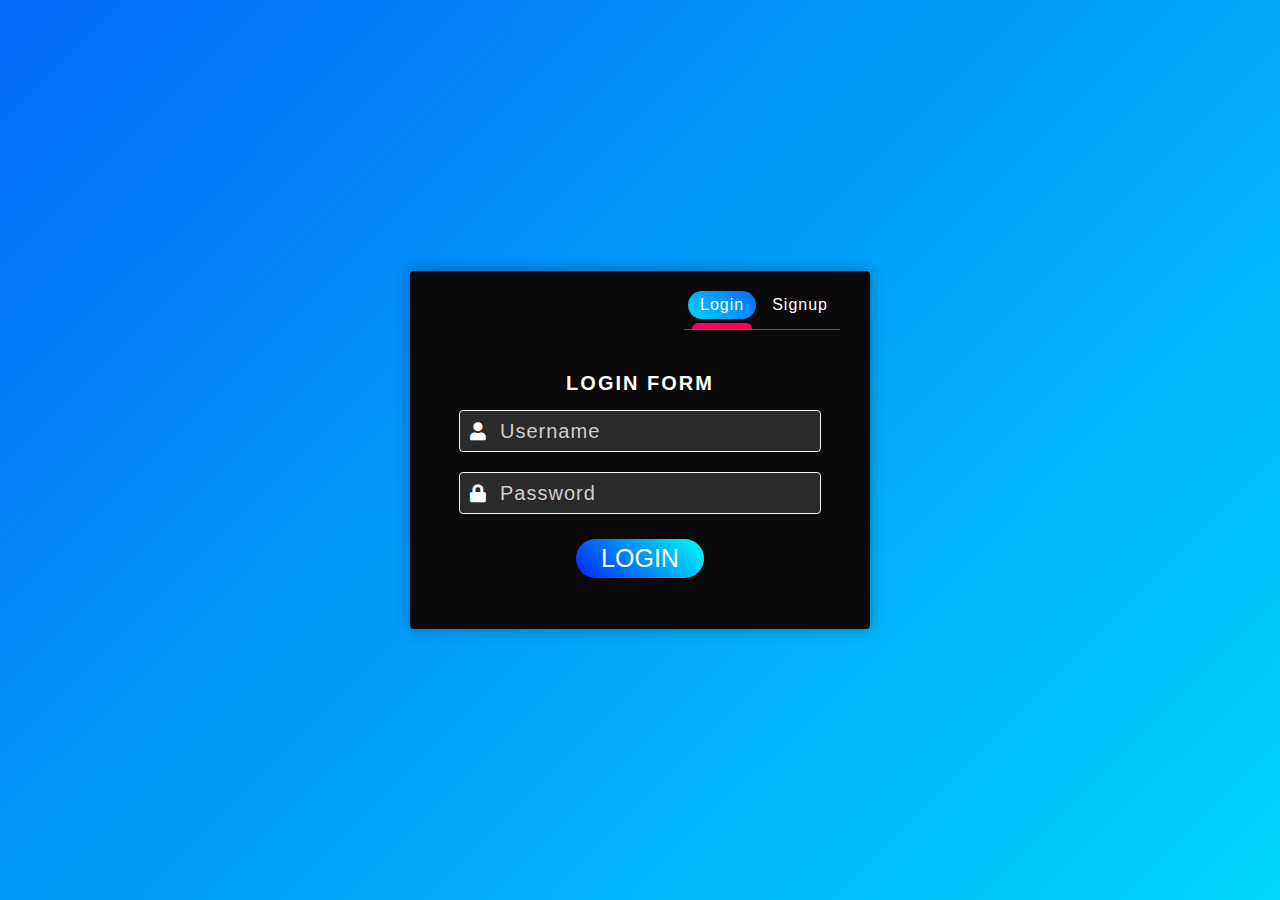
<file: login_signup_switch/Login-Signup Switch.html>
<!DOCTYPE html>
<html>
<head>
    <meta charset='utf-8'>
    <meta http-equiv='X-UA-Compatible' content='IE=edge'>
    <title>Login-Signup Switch</title>
  
    <link rel='stylesheet' type='text/css' href='style.css'>
    <link rel='stylesheet' href="https://cdnjs.cloudflare.com/ajax/libs/font-awesome/5.12.1/css/all.min.css">
    
</head>
<body>

    <div class="container">
        <div class="switch">
            <div class="login"  onclick="tab1();">Login</div>
            <div class="signup" onclick="tab2();">Signup</div>
        </div>

        <div class="outer">
            <form id="form">
               <div id="page">
                   <label>Login Form</label>
                   <div class="element">
                       <input type="text" placeholder="Username">
                       <span class="fas fa-user"></span>
                   </div>
                   <div class="element">
                    <input type="password" placeholder="Password">
                    <span class="fas fa-lock"></span>
                </div>
                <button id="btn">Login</button>
               </div>


               <div id="page">
                <label>Signup Form</label>
                <div class="element">
                    <input type="text" placeholder="Email Address">
                    <span class="fas fa-envelope"></span>
                </div>
                <div class="element">
                    <input type="text" placeholder="Username">
                    <span class="fas fa-user"></span>
                </div>
                <div class="element">
                 <input type="password" placeholder="Password">
                 <span class="fas fa-lock"></span>
             </div>
             <button id="btn">Signup</button>
            </div>
            </form>
        </div>
    </div>

    <script type='text/javascript' src='script.js'></script>
</body>
</html>
</file>
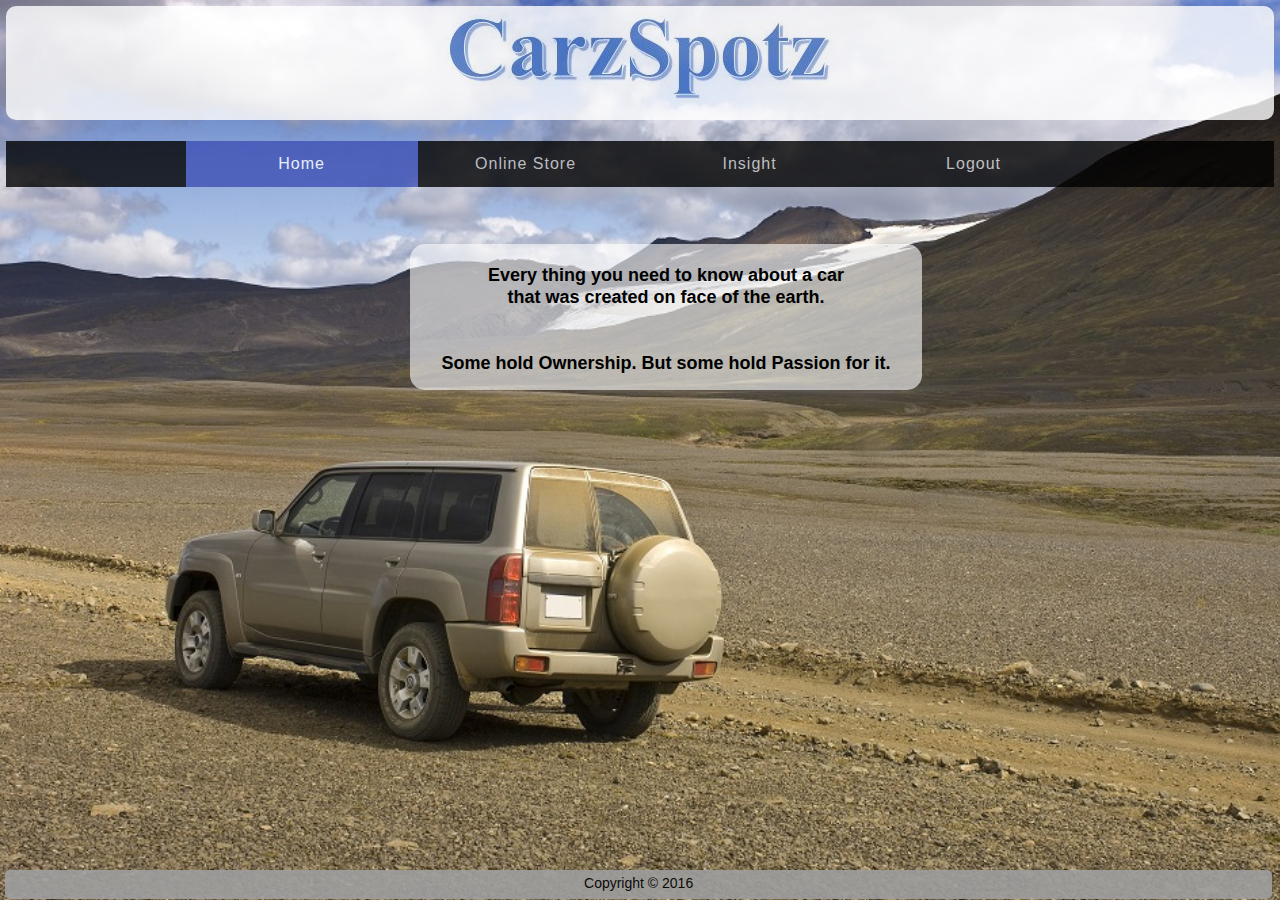
<file: JSON_CaseStudy (1)/JSON_CaseStudy1/Home.html>
<!DOCTYPE HTML PUBLIC "-//W3C//DTD HTML 4.01 Transitional//EN">
<html>
<head>
    <title>Home</title> 
    <link rel="stylesheet" href="css/style.css">
    <script type="text/javascript" src="js/cars.js"></script>
    <script type="text/javascript">
    /*window.onload=function()
        {
            console.log("hi");
            var x=localStorage.name;
            if(x==="" || x===undefined)
            {
                
                document.getElementById("logout").style.display = "none";
                document.getElementById("greetUser").style.display="none";
            }
            document.getElementById("greetUser").innerHTML="Hi "+ localStorage.name; 
        }
	    */
    /*window.onload=function()
        {
            console.log("hi");
            if(localStorage.name!=="")
            {
                console.log("hi2");
                        document.getElementById("greetUser").innerHTML="Hi";  
                }

        }
     
     *
     *<table>
                <tr>
                    <td id="greetUser"></td>
                    <td><button id="logout" onclick="logout()">Logout</button></td>   
                </tr>
            </table>
     **/
</script>
</head>

<body align="center">
    <section id="header">
        <img src="Cars.JPG"  alt="headerimage" >
           <!--  <table>
                <tr>
                    <td><span id="greetUser"></span></td>
                    <td><button id="logout" onclick="logout()">Logout</button></td>   
                </tr>
            </table>-->
        <nav> 
            <ul>
                <li><a href="#Home" class="active">Home</a></li>
                <li><a href="purchase.html" >Online Store</a></li>
                <li><a href="insight.html" >Insight</a></li>
                <li><a href="Login.html">Logout</a></li>
            </ul>
        </nav> 
    </section> <br><br><br>  
    <div id="intro">   
        <p>Every thing you need to know about a car<br> that was created on face of the earth.
        <br><br><br>Some hold Ownership.
        But some hold Passion for it.
        </p>
    </div>
     <footer>
        <span>Copyright &copy; 2016</span>
    </footer>
    </body>
</html>
</file>
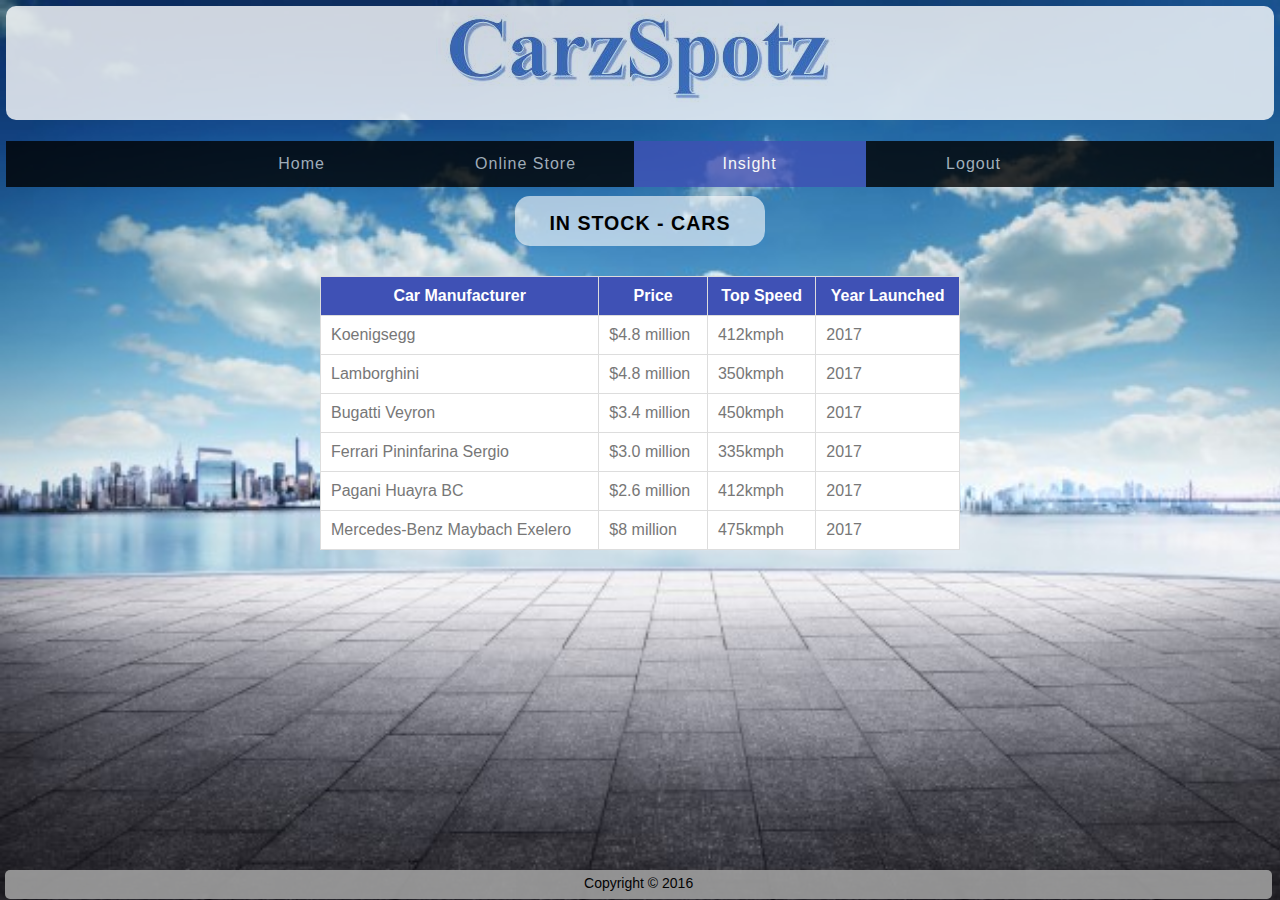
<file: JSON_CaseStudy (1)/JSON_CaseStudy1/insight.html>
<!DOCTYPE HTML PUBLIC "-//W3C//DTD HTML 4.01 Transitional//EN">
<html>
    
<head>
    <title>CarzSpotz</title>
    <link rel="stylesheet" type="text/css" href="css/style.css"> 
    <style>
         body
        {
            background: url("bg.jpg") no-repeat fixed;
            background-size: cover;
        }
        table#tableMain {
    font-family: arial, sans-serif;
    border-collapse: collapse;
    width: 50%;
}
table#tableMain{display: none}


td, th {
    border: 1px solid #dddddd;
    text-align: left;
    padding: 10px;
}
th{background:#3f51b5; color:white;text-align: center}
tr {
    background-color: white;
}

.button {
    background-color:black; /* Green */
    border: none;
    color: white;
    padding: 10px;
    
    text-align: center;
    text-decoration: none;
    display: inline-block;
    font-size: 16px;
    margin: 4px 2px;
    margin-top: 10px;
    cursor: pointer;
	opacity:0.9;
        border-radius: 10px;
}
.button:hover{background-color:#3f51b5}
        
    </style>
    <script type="text/javascript" src="js/cars.js"></script>
    <script type="text/javascript">
        window.onload=function()
        {
            if(localStorage.name==="" || localStorage.name===undefined)
            {
                document.getElementById("logout").style.display = "none";
                document.getElementById("greetUser").style.display="none";
            }
            document.getElementById("greetUser").innerHTML="Hi "+ localStorage.name; 
        }
        
        
        
        function getSellItems()
	{
                
		var XHR;
		
	
		
			
		
		if (window.ActiveXObject) {
			//For Microsoft Browsers
			XHR=new ActiveXObject("Microsoft.XMLHTTP");		
		}
		else if (window.XMLHttpRequest){
			//For Mozilla and Non Microsoft Browsers
			XHR=new XMLHttpRequest();	
		}
		

		XHR.open("GET", "cardetails.json" ,true);	
		//XHR.setRequestHeader("Content-Type", "application/x-www-form-urlencoded");
		
		XHR.onreadystatechange = function(){displayMessage(XHR);};
	
		//XHR.send("adminName="+str);
		XHR.send();
		
	
	}
	

	
	function displayMessage(XHR)
	{
            
             document.getElementById("tableMain").style.display="table";
		if(XHR.readyState==4)
		{		
			if(XHR.status==200)
			{	
				
				
				var d=JSON.parse(XHR.responseText);
				 console.log("data fetched"+d[0].product_name);
                
	
				 for(i=0;i<6;i++){
					 
					 document.getElementById("result"+i).innerHTML="<td>"+d[i].car_manufacturer+"</td>"+"<td>"+d[i].Price+"</td>"+"<td>"+d[i].features.top_speed+"</td>"+"<td id='pq"+i+"' >"+d[i].features.todate+"</td>";
                                         
	                 
            
			}
			}
			else
			{
				document.getElementId("error").innerHTML=XHR.statusText;
				document.getElementById("error").style.display="block";
			}
			
		
	}
	}

    </script>
</head>
<body id="b1" align="center" onload="getSellItems()">
    <section id="header">
        <img src="Cars.JPG"  alt="headerimage" style="">
            
        <nav> 
            <ul>
                <li><a href="Home.html" >Home</a></li>
                <li><a href="purchase.html" >Online Store</a></li>
                <li><a href="#insight" class="active" >Insight</a></li>
                <li><a href="Login.html">Logout</a></li>
            </ul>
        </nav> 
    </section> <br><br>
<form action="" style="margin-top:40px;">
        <center>
        <div id="stockTable">
          
        <h4>In Stock - Cars</h4>
           
        </div>
        </center>
        <!--<input   type="button" class="button" value="In Stock - Cars">-->
    </form> 
<table id="tableMain" style="margin-top:30px" align="center">
    <tr>
            <th>Car Manufacturer</th>
            <th>Price</th>
            <th>Top Speed</th>
            <th>Year Launched</th>
            </tr>
        
        <tr id="result0">
        </tr>
        
        <tr id="result1">
            
        </tr>
        <tr id="result2">
        </tr>
        <tr id="result3">
        </tr>
        <tr id="result4">
        </tr>
        <tr id="result5">
        </tr>

    </table>    

     <footer>
        <span>Copyright &copy; 2016</span>
    </footer>
</body>
</html>
</file>
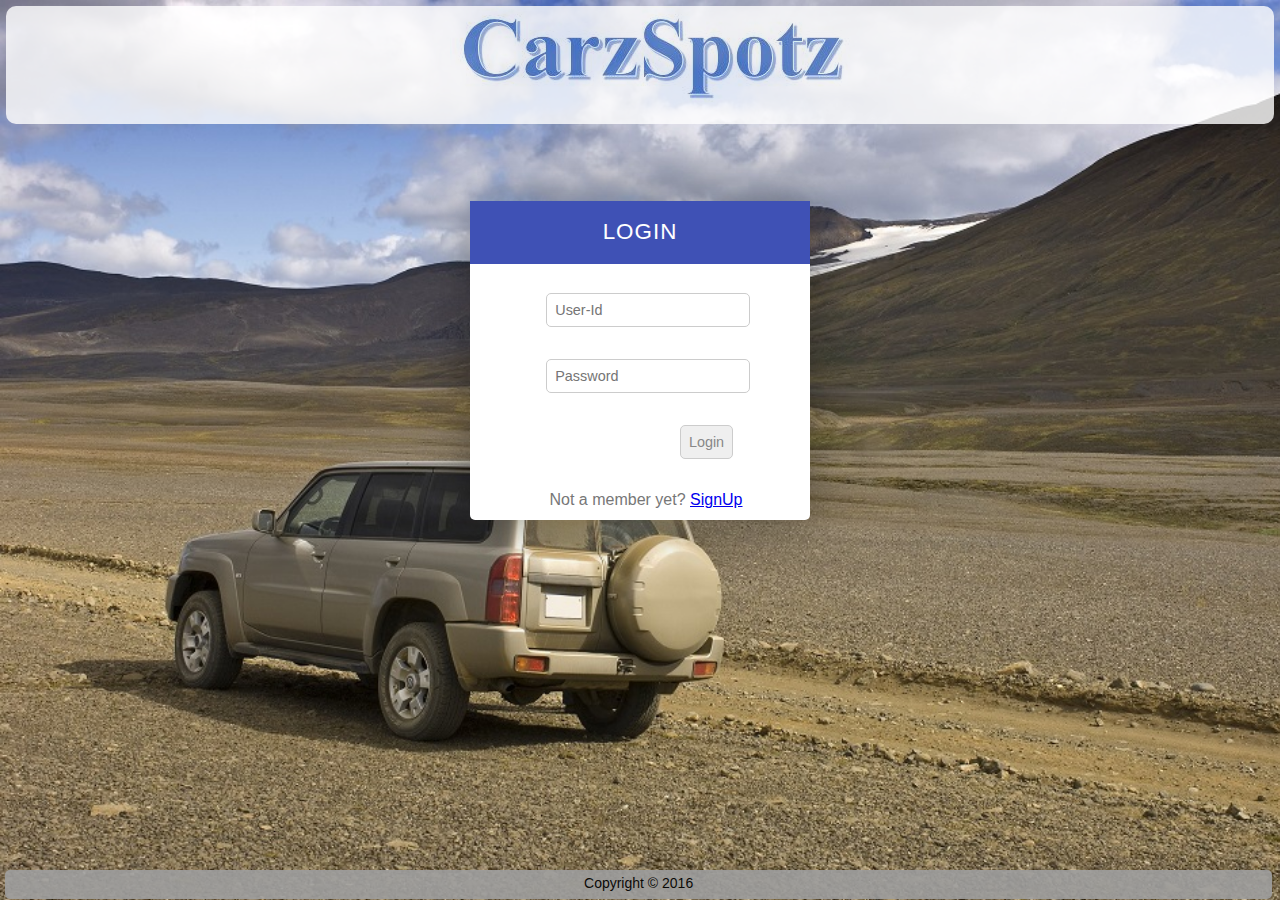
<file: JSON_CaseStudy (1)/JSON_CaseStudy1/Login.html>
<!DOCTYPE html>
<html lang="en">
<head>
    <meta charset="utf-8">
    <title>CarzSpotz</title>
    <script src="js/cars.js"></script>
    <link rel="stylesheet" href="css/style.css">
    <script src="login.json"></script>
    <script></script>
</head>
<body> 
    <section id="header">
        <img src="Cars.JPG" alt="headerimage" style="margin-left: 35%">
    </section>
    <div style="width:100%;" align="center"  >
        <div id="container" style="float:center">
            <div class="login-box" style="text-align: center">
                <form id="myForm">
                    <div class="box-header">
                        <h2>Login</h2>
                    </div>
                    <table id="login" cellspacing="10">
<!--                        <tr>
                            <td>
                                <label for="username" style="">User</label>
                            </td>-->
                            <td>
                                <input type="text" id="username1" required placeholder="User-Id" style="margin-left: 32%">
                            </td>
                        </tr>
                        <tr>
<!--                            <td>
                                <label for="password">Password</label>
                            </td>-->
                            <td>
                                <input type="password" id="password1" required placeholder="Password" required style="margin-left: 32%" >
                            </td>
                        </tr>
                        <tr>
                            <td style="text-align:center;" colspan="2">
                               <input type="button" value="Login" onclick="testUser()" style="margin-left: 97.5%" />
                            </td>
                        </tr>
                        <tr class="styletr">
                            <td style="position:relative;left:57.5px;">
                                Not a member yet? <a href="#" onclick="test()">SignUp</a>
                            </td>
                        </tr>
                    </table>
                </form>
            </div>
        </div>
        
        <div id="container1" style="display:none;float:center;">
            <div class="login-box" style="text-align: center;" >
                <form id="myForm">
                    <div class="box-header">
                        <h2>Sign-Up</h2>
                    </div>
                    <table id="login" cellspacing="10" style="padding: 10px">
                        <tr>
                            
                            <td>
                                <input type="text" id="username2" required placeholder="Name" style="margin-left: 30%">
                            </td>
                        </tr>
                        <tr>
                            <td>
                                <input type="email" id="email" required placeholder="Email" style="margin-left: 30%">
                            </td>
                        </tr>
                        <tr>
                            <td>
                                <input type="password" id="password2" required placeholder="Password" style="margin-left: 30%">
                            </td>
                        <tr>
                            <td style="text-align:center;" colspan="2">
                               <input type="button" value="Signup" onclick="signup()" style="margin-left: 40%"/>
                            </td>
                            <td style="text-align:center;" colspan="2">
                               <input type="button" value="Cancel" onclick="cancel()" style="margin-left: -87%"/>
                            </td>
                        </tr>
                    </table>
                </form>
            </div>
        </div>
    </div>	
    <footer>
        <span>Copyright &copy; 2016</span>
    </footer>
</body>
</html>
</file>
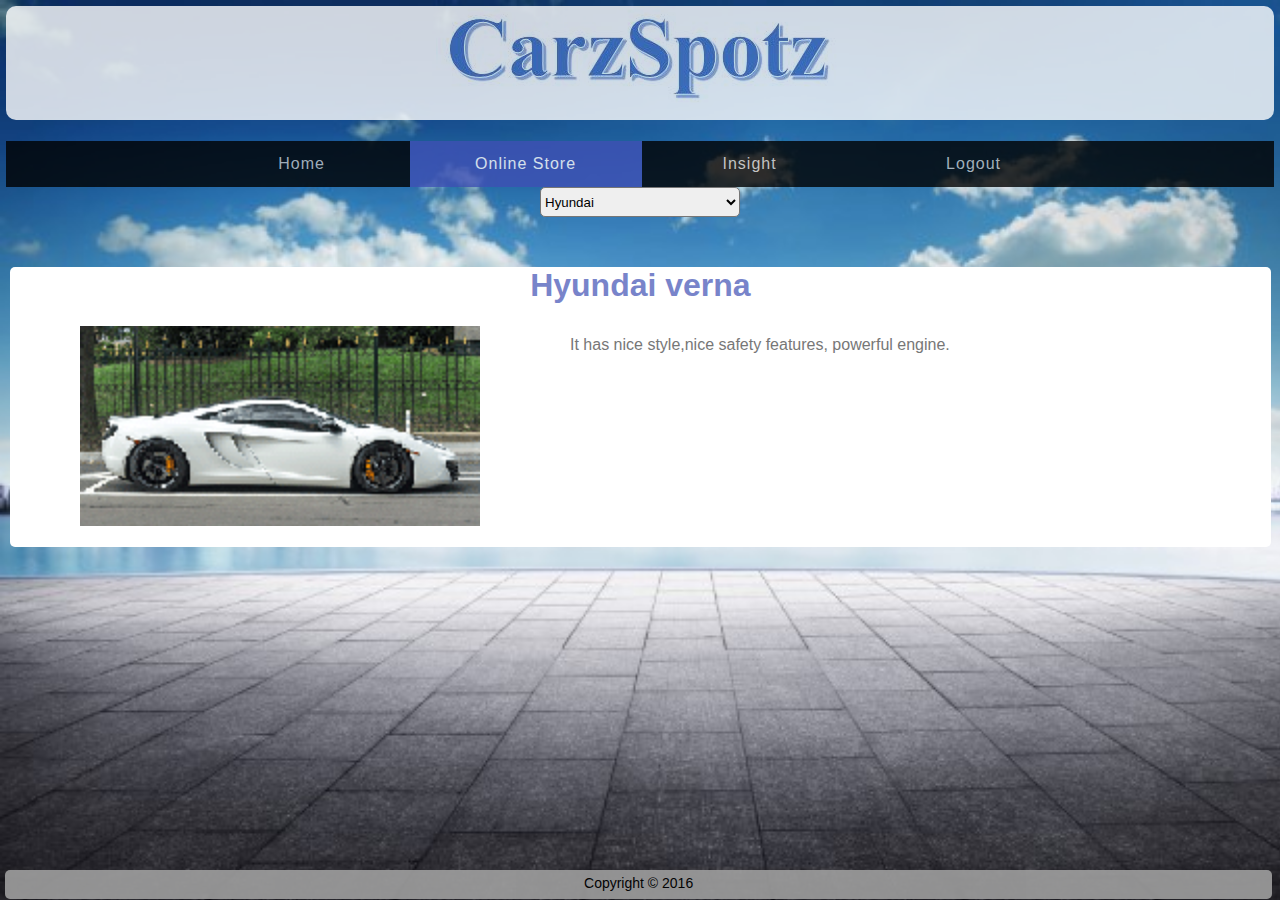
<file: JSON_CaseStudy (1)/JSON_CaseStudy1/purchase.html>
<!DOCTYPE HTML PUBLIC "-//W3C//DTD HTML 4.01 Transitional//EN">
<html>
<head>
    <title>CarzSpotz</title>
    <link rel="stylesheet" type="text/css" href="css/style.css"> 
    <script type="text/javascript" src="js/cars.js"></script>
    <script type="text/javascript">
       /* window.onload=function()
        {
            if(localStorage.name==="" || localStorage.name===undefined)
            {
                document.getElementById("logout").style.display = "none";
                document.getElementById("greetUser").style.display="none";
            }
            document.getElementById("greetUser").innerHTML="Hi "+ localStorage.name; 
        }*/
    </script>
    <style>
         body
        {
            background: url("bg.jpg") no-repeat fixed;
            background-size: cover;
        }
        div{background: rgba(255,255,255,0.5)}
        p{
        border-radius: 15px;
        padding: 10px;
        }
        h1{color: #3f51b5;opacity: 0.7;margin-top: 50px;}
    </style>
</head>
<body id="b2" align="center">
    <section id="header">
        <img src="Cars.JPG"  alt="headerimage" style="">
            <table>
                <!-- <tr>
                    <td><span id="greetUser"></span></td>
                    <td><button id="logout" onclick="logout()">Logout</button></td>   
                </tr>-->
            </table>
        <nav> 
            <ul>
                <li><a href="Home.html" >Home</a></li>
                <li><a href="#purchase" class="active">Online Store</a></li>
                <li><a href="insight.html" >Insight</a></li>
                <li><a href="Login.html">Logout</a></li>
            </ul>
        </nav> 
    </section> 
    <form action="">
        <select id="brand" onchange="getSellItems()">
           
            <option value="Hyundai">Hyundai</option>
            <option value="Ford">Ford</option>
            <option value="Mercedes">Mercedes</option>    
    </select>
    </form>  
<div id="cardetails" style="height:280px;width:98.5%;margin-left:10px;">
    <h1>Hyundai verna</h1>
    <img src="car1.png" class="imgclass" />
    <p id="p1">It has nice style,nice safety features, powerful engine.</p> 
     
</div>

     <footer>
        <span>Copyright &copy; 2016</span>
    </footer>
</body>
</html>
</file>
<file: Frontpage/style.css>
*{
    margin:0;
    padding:0;
    font-family: 'Poppins', sans-serif;
}
.header{
    min-height:100vh;
    width:100%;
    background-image:linear-gradient(rgba(4,9,30,0.7),rgba(4,9,30,0.7)),url(images/banner.png);
    background-position:center;
    background-size:cover;
    position:relative;
}
nav{
    display:flex;
    padding:2% 6%;
    justify-content:space-between;
    align-items:center;
}
nav img{
    width:150px;
}
.nav-links{
    flex:1;
    text-align:right;
}
.nav-links ul li{
    list-style:none;
    display:inline-block;
    padding:8px 12px;
    position:relative;
}
.nav-links ul li a{
    color:#fff;
    text-decoration:none;
    font-size:13px;
}
.nav-links ul li::after{
    content:'';
    width:0%;
    height:2px;
    background:#f44336;
    display:block;
    margin:auto;
    transition:0.5s;
}
.nav-links ul li:hover::after{
    width:100%;
}
.text-box{
    width:90%;
    color:#fff;
    position:absolute;
    top:50%;
    left:50%;
    transform:translate(-50%,-50%);
    text-align:center;
}
.text-box h1{
    font-size:62px;
}
.text-box p{
margin:10px 0 40px;
font-size:14px;
color:#fff;
}
.hero-btn{
    display:inline-block;
    text-decoration:none;
    color:#fff;
    border:1px solid #fff;
    padding:12px 34px;
    font-size:13px;
    background:transparent;
    position:relative;
    cursor:pointer;
}
.hero-btn:hover{
    border:1px solid #f44336;
    background:#f44336;
    transition:1s;
}
nav .fa{
    display:none;
}

@media(max-width:700px){
    .text-box h1{
        font-size:20px;
}
.nav-links ul li{
    display:block;
}
.nav-links{
    position:fixed;
    background:#f44336;
    height:100vh;
    width:200px;
    top:0;
    right:-200px;
    text-align:left;
    z-index:2;
    transition:1s;
}
nav .fa{
    display:block;
    color:#fff;
    margin:10px;
    font-size:22px;
    cursor:pointer;
}
.nav-links ul{
    padding:30px;
}
}
/* course */
.course{
    width:80%;
    margin:auto;
    text-align:center;
    padding-top:100px;
}
h1{
    font-size:36px;
    font-weight:600;
}
p{
    color:#777;
    font-size:14px;
    font-weight:300;
    line-height:22px;
    padding:10px;
}
.row{
    margin-top:5%;
    display:flex;
    justify-content:space-between;
}
.course-col{
    flex-basis:31%;
    background:#fff3f3;
    border-radius:10px;
    margin-bottom:5%;
    padding:20px 12px;
    box-sizing:border-box;
    transition:0.5s;
}
h3{
    text-align:center;
    font-weight:600;
    margin:10px 0;
}
.course-col:hover{
    box-shadow:0 0 20px 0px rgba(0,0,0,0.2);
}
@media(max-width:700px){
    .row{
        flex-direction:column;
    }
}
/* campus */
.campus{
    width:80%;
    margin:auto;
    text-align:center;
    padding-top:50px;
}
.campus-col{
    flex-basis:32%;
    border-radius:10px;
    margin-bottom:30px;
    position:relative;
    overflow:hidden;
}
.campus-col img{
    width:100%;
    display:block;

}
.layer{
    background:transparent;
    height:100%;
    width:100%;
    position:absolute;
    top:0;
    left:0;
    transition:0.5s;
}
.layer:hover{
    background:rgba(226,0,0,0.7);
}
.layer h3{
    width:100%;
    font-weight:500;
    color:#fff;
    font-size:26px;
    bottom:0;
    left:50%;
    transform:translateX(-50%);
    position:absolute;
    opacity:0;
    transition:0.5s;
}
.layer:hover h3{
    bottom:49%;
    opacity:1;
}
/* facilities */
.facilities{
    width:80%;
    margin:auto;
    text-align:center;
    padding-top:100px;
}
.facilities-col{
    flex-basis:31%;
    border-radius:10px;
    margin-bottom:5%;
    text-align:left;
}
.facilities-col img{
    width:100%;
    border-radius:10px;
}
.facilities-col p{
    padding:0;
}
.facilities-col h3{
    margin-top:16px;
    margin-bottom:15px;
    text-align:left;
}
/* testimonials */
.testimonials{
    width:80%;
    margin:auto;
    padding-top:100px;
    text-align:center;
}
.testimonial-col{
    flex-basis:44%;
    border-radius:10px;
    margin-bottom:5%;
    text-align:left;
    background:#fff3f3;
    padding:25px;
    cursor:pointer;
    display:flex;
}
.testimonial-col img{
    height:40px;
    margin-left:5px;
    margin-right:30px;
    border-radius:50%;
}
.testimonial-col p{
    padding:0;
}
.testimonial-col h3{
    margin-top:15px;
    text-align:left;
}
.testimonial-col .fa{
    color:#f44336;
}
@media(max-width: 700px){
    .testimonial-col img{
        margin-left:0px;
        margin-right:15px;
    }
}
/* call to action */
.cta{
    margin:100px auto;
    width:80%;
    background-image:linear-gradient(rgba(0,0,0,0.7),rgba(0,0,0,0.7)),url(images/banner2.jpg);
    background-position:center;
    background-size:cover;
    border-radius:10px;
    text-align:center;
    padding:100px 0;
}
.cta h1{
    color:#fff;
    margin-bottom:40px;
    padding:0;
}
@media(max-width: 700px){
    .cta h1{
        font-size:24px;
    }
    }
/* footer */
.footer{
    width:100%;
    text-align:center;
    padding:30px 0;
}
.footer h4{
    margin-bottom:25px;
    margin-top:20px;
    font-weight:600;
}
.icons .fa{
    color:#f44336;
    margin:0 13px;
    cursor:pointer;
    padding:18px 0;
}
.fa-heart-o{
    color:#f44336;
}
/* about us page */
.sub-header{
    height:50vh;
    width:100%;
    background-image:linear-gradient(rgba(4,9,30,0.7),rgba(4,9,30,0.7)),url(images/background.jpg);
    background-position:center;
    background-size:cover;
    text-align:center;
    color:#fff;
}
.sub-header h1{
    margin-top:100px;
}
.about-us{
    width:80%;
    margin:auto;
    padding-top:80px;
    padding-bottom:50px;
}
.about-col{
    flex-basis:48%;
    padding:30px 2px;
}
.about-col img{
    width:100%;
}
.about-col h1{
    padding-top:0;
}
.about-col p{
    padding:15px 0 25px;
}
.red-btn{
    border:1px solid #f44336;
    background:transparent;
    color:#f44336;
}
.red-btn:hover{
    color:#fff;
}
/* blog-content */
.blog-content{
    width:80%;
    margin:auto;
    padding:60px 0;
}
.blog-left{
    flex-basis:65%;
}
.blog-left img{
    width:100%;
}
.blog-left h2{
    color:#222;
    font-weight:600;
    margin:30px 0;
}
.blog-left p{
    color:#999;
    padding:0;
}
.blog-right{
    flex-basis:32%
}
.blog-right h3{
    background:#f44336;
    color:#fff;
    padding:7px 0;
    font-size:16px;
    margin-bottom:20px;
}
.blog-right div{
    display:flex;
    align-items:center;
    justify-content:space-between;
    color:#555;
    padding:8px;
    box-sizing:border-box;
}
.comment-box{
    border:1px solid #ccc;
    margin:50px 0;
    padding:10px 20px;
}
.comment-box h3{
    text-align:left;
}
.comment-form input,.comment-form textarea{
    width:100%;
    padding:10px;
    margin:15px 0;
    box-sizing:border-box;
    border:none;
    outline:none;
    background:#f0f0f0;
}
.comment-form button{
    margin:10px 0;
}
@media(max-width:700px){
    .sub-header h1{
        font-size:24px;
    }
}
/* contact us page */
.location{
    width:80%;
    margin:auto;
    padding:80px 0;
}
.location iframe{
    width:100%;
}
.contact-us{
    width:80%;
    margin:auto;
}
.contact-col{
    flex-basis:48%;
    margin-bottom:30px;
}
.contact-col div{
    display:flex;
    align-items:center;
    margin-bottom:40px;
}
.contact-col div .fa{
    font-size:28px;
    color:#f44336;
    margin:10px;
    margin-right:30px;
}
.contact-col div p{
    padding:0;
}
.contact-col div h5{
    font-size:20px;
    margin-bottom:5px;
    color:#555;
    font-weight:400;
}
.contact-col input,.contact-col textarea{
    width:100%;
    padding:15px;
    margin-bottom:17px;
    outline:none;
    border:1px solid #ccc;
    box-sizing:border-box;
}
</file>
<file: OTP-Verification-Card-Design-main/OTP-Verification-Card-Design-main/style.css>
@import url('https://fonts.googleapis.com/css2?family=Poppins:wght@500;600;700');
*{
  border-radius: 0px !important;
  font-family: "Poppins", sans-serif;
}

body{
  background-color: #e1e1e1 !important;
  display: flex;
  align-items: center;
  height: 100vh;
}

.card{
  border: none !important;
  display: flex;
  align-items: center;
  justify-content: center;
  box-shadow: rgba(50, 50, 93, 0.25) 0px 6px 12px -2px, rgba(0, 0, 0, 0.3) 0px 3px 7px -3px;
}

.card-header{
  color: white !important;
  background: #3366FF !important;
  text-align: center;
}

.card-header > img{
  width: 180px;
}

.input-container input{
  width: 40px;
  height: 40px;
}

.form-control:focus{
  box-shadow: none !important;
  border: 1px solid #3366FF !important;
}

.verify-btn{
  border-radius: 20px !important;
  border: 0px !important;
  width: 140px;
  background-color: #3366FF !important;
}
</file>
<file: login_signup_switch/style.css>
*{
    margin:0;
    padding:0;
    font-family:sans-serif;
    outline:none;
    color:#fff;
}
body{
    display:flex;
    min-height:100vh;
    align-items:center;
    justify-content:center;
    background:linear-gradient(-45deg,#00d5fc,#046af6);
}
.container{
    position:relative;
    align-items:center;
    padding:20px 30px;
    width:400px;
    background:#0b0909;
    border-radius:4px;
    box-shadow:0 0 15px rgba(0,0,0,0.3);
}
.switch{
    position:absolute;
    right:30px;
    display:flex;
    border-bottom:1px solid #fe0066;
}
.switch.active{
    border-bottom:1px solid #12ff00;
}
.switch:after{
    content: '';
    height:6px;
    width:60px;
    background:#fe0066;
    border-radius:60px 60px 0 0;
    position:absolute;
    bottom:0;
    left:8px;
    transition:0.3s ease;
}
.switch.active:after{
    left:82px;
    width:70px;
    background:#12ff00;
}
.login{
    padding:5px 12px;
    background:linear-gradient(45deg,#00d5fc,#046af6);
    margin-bottom:10px;
    border-radius:50px;
    text-align:right;
    margin-left:4px;
    letter-spacing:1px;
    cursor:pointer;
    transition:0.3s ease;
}
.signup{
    padding:5px 12px;
    margin-bottom:10px;
    border-radius:50px;
    text-align:right;
    margin-left:4px;
    letter-spacing:1px;
    cursor:pointer;
    transition:0.3s ease;
}
.container .outer{
    width:100%;
    margin-top:40px;
    text-align:center;
    position:relative;
    overflow:hidden;
}
.outer #form{
    width:200%;
    position:relative;
    display:flex;
    margin:auto;
    transition:0.2s ease-in-out;
}
#page{
    margin:auto;
    width:100%;
}
label{
    display:block;
    margin-bottom:5px;
    padding:10px 15px;
    text-align:center;
    letter-spacing:2px;
    font-size:20px;
    font-weight:bold;
    text-transform:uppercase;
}
.element{
position:relative;
}
.element input{
width:80%;
height:40px;
border-radius:4px;
margin-bottom:20px;
background:#2a2a2a;
border:1px solid #f5f4f4;
padding-left:40px;
font-size:20px;
letter-spacing:1px;
}
input::placeholder{
    color:#d4cdcd;
    font-size:20px;
}
.element span{
    position:absolute;
    left:30px;
    top:12px;
    font-size:18px;
}
#btn{
    padding:5px 25px;
    background:linear-gradient(45deg,#0326f9,#01fcf9);
    border-radius:50px;
    font-size:25px;
    text-transform:uppercase;
    border:none;
    margin-top:5px;
    cursor:pointer;
}
#btn:active{
    transform:scale(1.01);
}
</file>
<file: JSON_CaseStudy (1)/JSON_CaseStudy1/css/style.css>
/* common styling */

.finer /* Layout */
{ 
	margin: 0;
	
}
body 
{
	background: url("BG 01.jpg") no-repeat fixed;
	background-size: cover;
	font-size: 16px;
	font-family: 'Lato', sans-serif;
	font-weight: 300;
	margin: 0;
	color: #777;
}

nav ul 
{
    width:70%;
    list-style-type: none;
    padding-left: 14%;
    padding-right:15%;
    position:fixed;
    top:125px;
    background-color:black;
    overflow: hidden;
}

nav ul li 
{
    float: left;
    width:25%;
}

nav ul li a 
{
    width:200px;
    display: block;
    color: hsl(0,0%,75%);
    text-align: center;
    padding: 14px 16px;
    text-decoration: none; 
    font-family: 'Lato', sans-serif;
    letter-spacing: 1px;
}
nav ul li a:hover 
{
    color: white;
}
.active
{
 background-color: #3f51b5;
 color:white;
}
#header
{
    margin-left:0.5%;
    margin-top:0.5%;
    width:99%; 
    background:white;
    opacity:0.8; 
    border-radius:10px 
}
/*
#headerimage
{
    opacity:0.7;
    display:block;
    
}*/
footer
{
    position:fixed;
    bottom:1px;
    margin-left:5px;
    margin-right:5px;
    padding-top:5px;
    padding-bottom:4px;
    width:99%; 
    height:20px;
    font-size:14px;
    background-color:#9e9e9e;
    color:black;
    opacity:0.9; 
    border-radius:5px;
    text-align:center;
}
table#greet /* greet user and logout table */
{
    position:absolute;
    top:90px;
    left:1200px;
}
#logout
{
    border: 0;
    border-radius: 5px;
    color: white;
    padding: 10px;
    text-transform: uppercase;
    font-weight: 700;
    font-size: .8em;
    letter-spacing: 1px;
    background-color: #3f51b5;
    cursor:pointer;
    outline: none;    
}
#logout:hover {
	opacity: 0.7;
	transition: 0.5s;
}
#greetUser
{
    color:blue;
    margin-top:10px;
    margin-bottom:20px;
} 


/* login page styling */
div#container  /*login form container*/
{
    left:832px;
    width:40%;
    padding :25px;
}
div#container1 /* sign up form container */
{
    left:832px;
    width:40%;
    padding :-5px;
}
h2 /* Login form heading */
{
	text-transform: uppercase;
        background:#3f51b5;
	color: white;
	font-weight: 400;
	letter-spacing: 1px;
	font-size: 1.4em;
	line-height: 2.8em;
}
#login /* login form table */
{
    position:static;
}
#login td
{
    text-align:right;
}
/* login form */
.login-box {
	background-color: white;
	max-width: 340px;
	margin: 0 auto;
	position: relative;
	top: 33px;
	border-radius: 5px;
	box-shadow: 0 5px 50px rgba(0,0,0,0.4);
	
}

.login-box .box-header {
	background-color: black;
	margin-top: 0;
	border-radius: 5px 5px 0 0;
}

.login-box label {
	font-weight: 700;
	font-size: .8em;
	color: #888;
	letter-spacing: 1px;
	text-transform: uppercase;
	line-height: 2em;
}

.login-box input {
	margin-bottom: 20px;
	padding: 8px;
	border: 1px solid #ccc;
	border-radius: 5px;
	font-size: .9em;
	color: #888;
}

.login-box input:focus {
	outline: none;
	border-color: #665851;
	transition: 0.5s;
	color: #665851;
}

.login-box input[type="submit"] {
	margin-top: 0px;
	border: 0;
	border-radius: 5px;
	color: white;
	padding: 10px;
	text-transform: uppercase;
	font-weight: 700;
	font-size: .8em;
	letter-spacing: 1px;
	background-color: #3f51b5;
	cursor:pointer;
	outline: none;
}

.login-box input[type="submit"]:hover {
	opacity: 0.7;
	transition: 0.5s;
}

/* home page styling */
div#intro     /*home page text */
{
    float:left;
    margin-top:70px;
    background:rgba(255,255,255,0.6); 
    width:40%;
    height:146px;
    margin-left:410px;
    border-radius:15px;
    font-weight: bold;
    font-size: 18px;
}
#intro p
{
    margin-top:20px;
    color:black;
    line-height:22px;
    text-align:center;
}
/* car details styling */
#table2 
{
    border-collapse: collapse;
    position:absolute;
    left:700px;
    top:233px; 
    font-size:16px;
    font-weight: 300;
}
#table2 th
{ 
    background-color: HSL(231,58%,64%);
    color:white;
}

#table2 td, #table2 th {
    border: 1px solid #9e9e9e;
    text-align: left;
    padding: 16px;
}
#table2 tr {
    background-color: white;
    color:black;
}
/* purchase styling */
    
#cardetails
{
    width:99%;
    height: 300px;
    margin-left:0.5%;
    margin-right:0.5%;
    background-color:white;
    border-radius:5px;
}
#cardetails1
{
    width:99%;
    height: 300px;
    margin-left:0.5%;
    margin-right:0.5%;
    background-color:white;
    border-radius:5px;
}
.imgclass
{
    float:left;
    height:200px;
    width:400px;
    padding-left:20px;
    margin-left: 50px;
}
#p1
{
    margin-left:550px;
    width:700px;
    text-align:left;
    height:100px;
}
#brand
{
    margin-top:67px;
    width:200px;
    height:30px;
    border-radius:5px;
}

/* insight styling */
#stockTable
{
    background:rgba(255,255,255,0.6);
    border-radius:15px;
    width:250px;
    height:50px;
    font-size:14px;
}
h4 /* Login form heading */
{
	text-transform: uppercase;
	color: black;
	font-weight: bold;
	letter-spacing: 1px;
	font-size: 1.4em;
	line-height: 2.8em;
}
</file>
